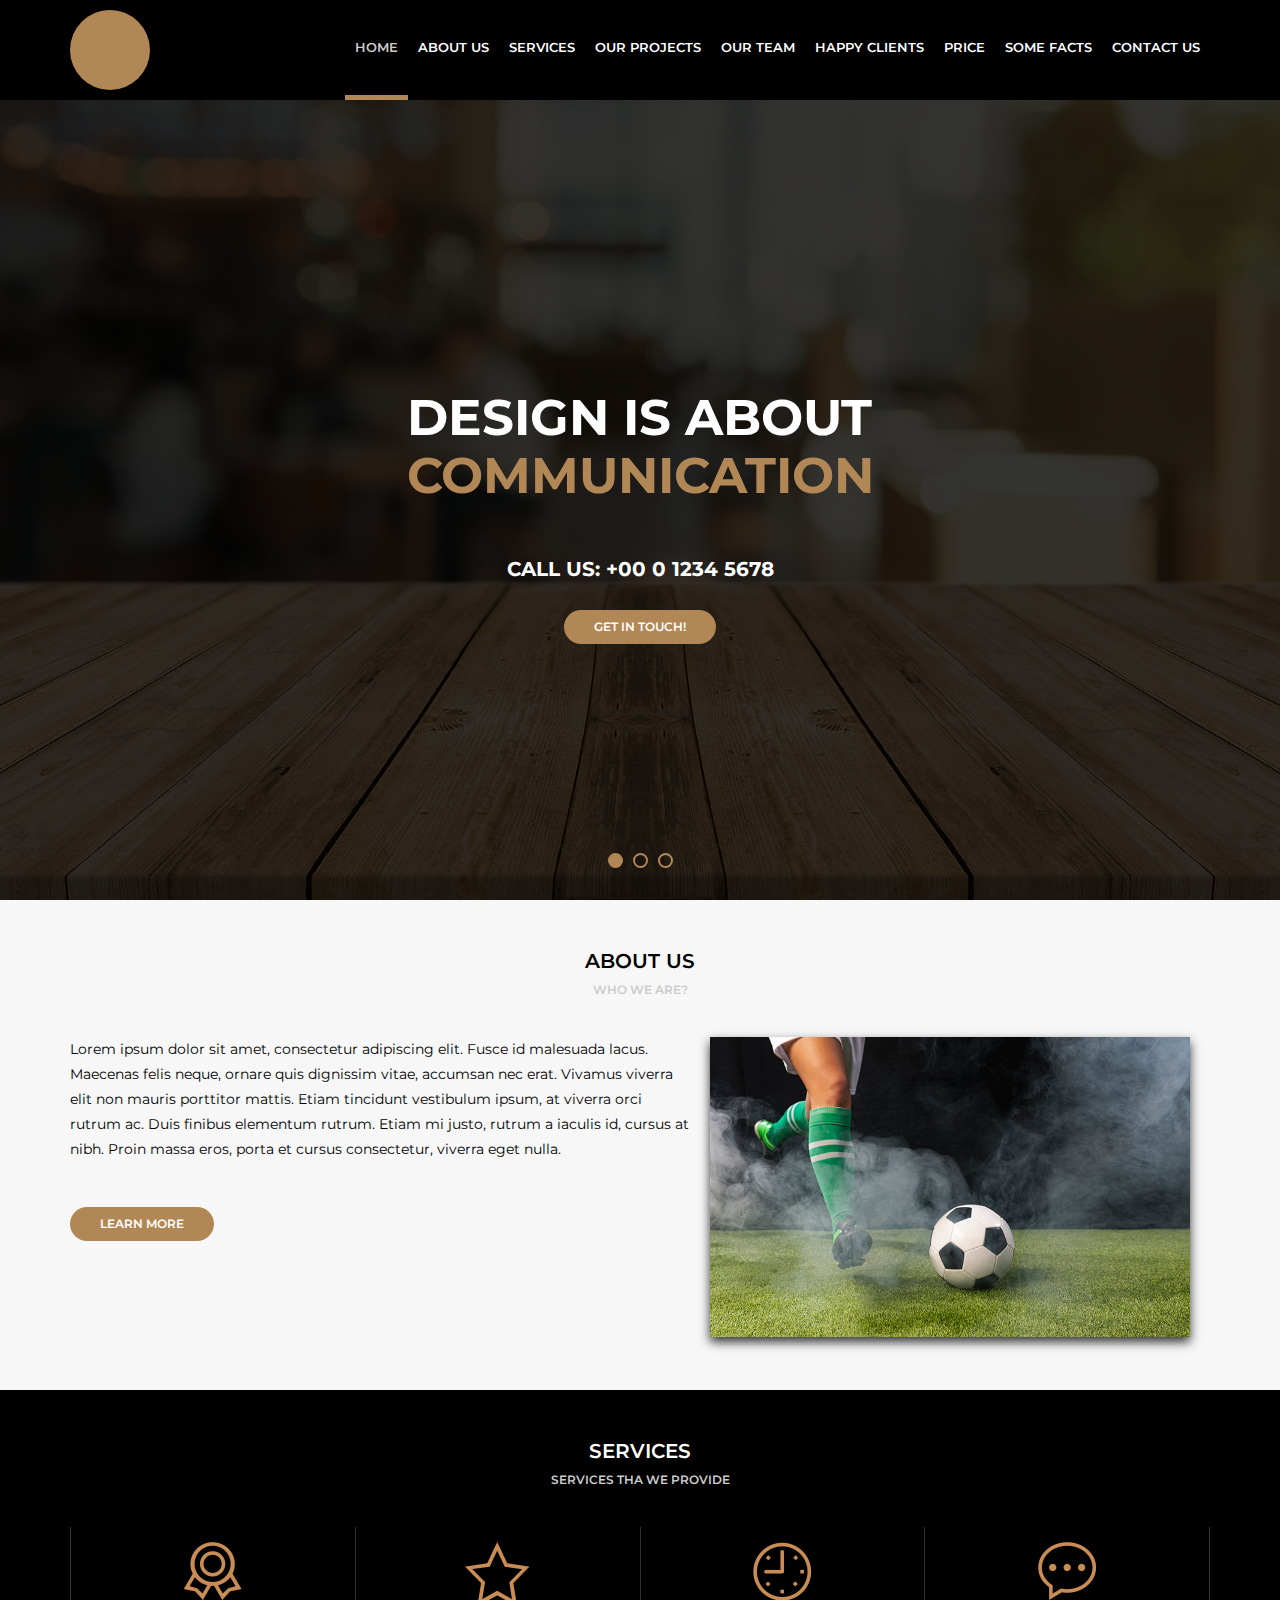
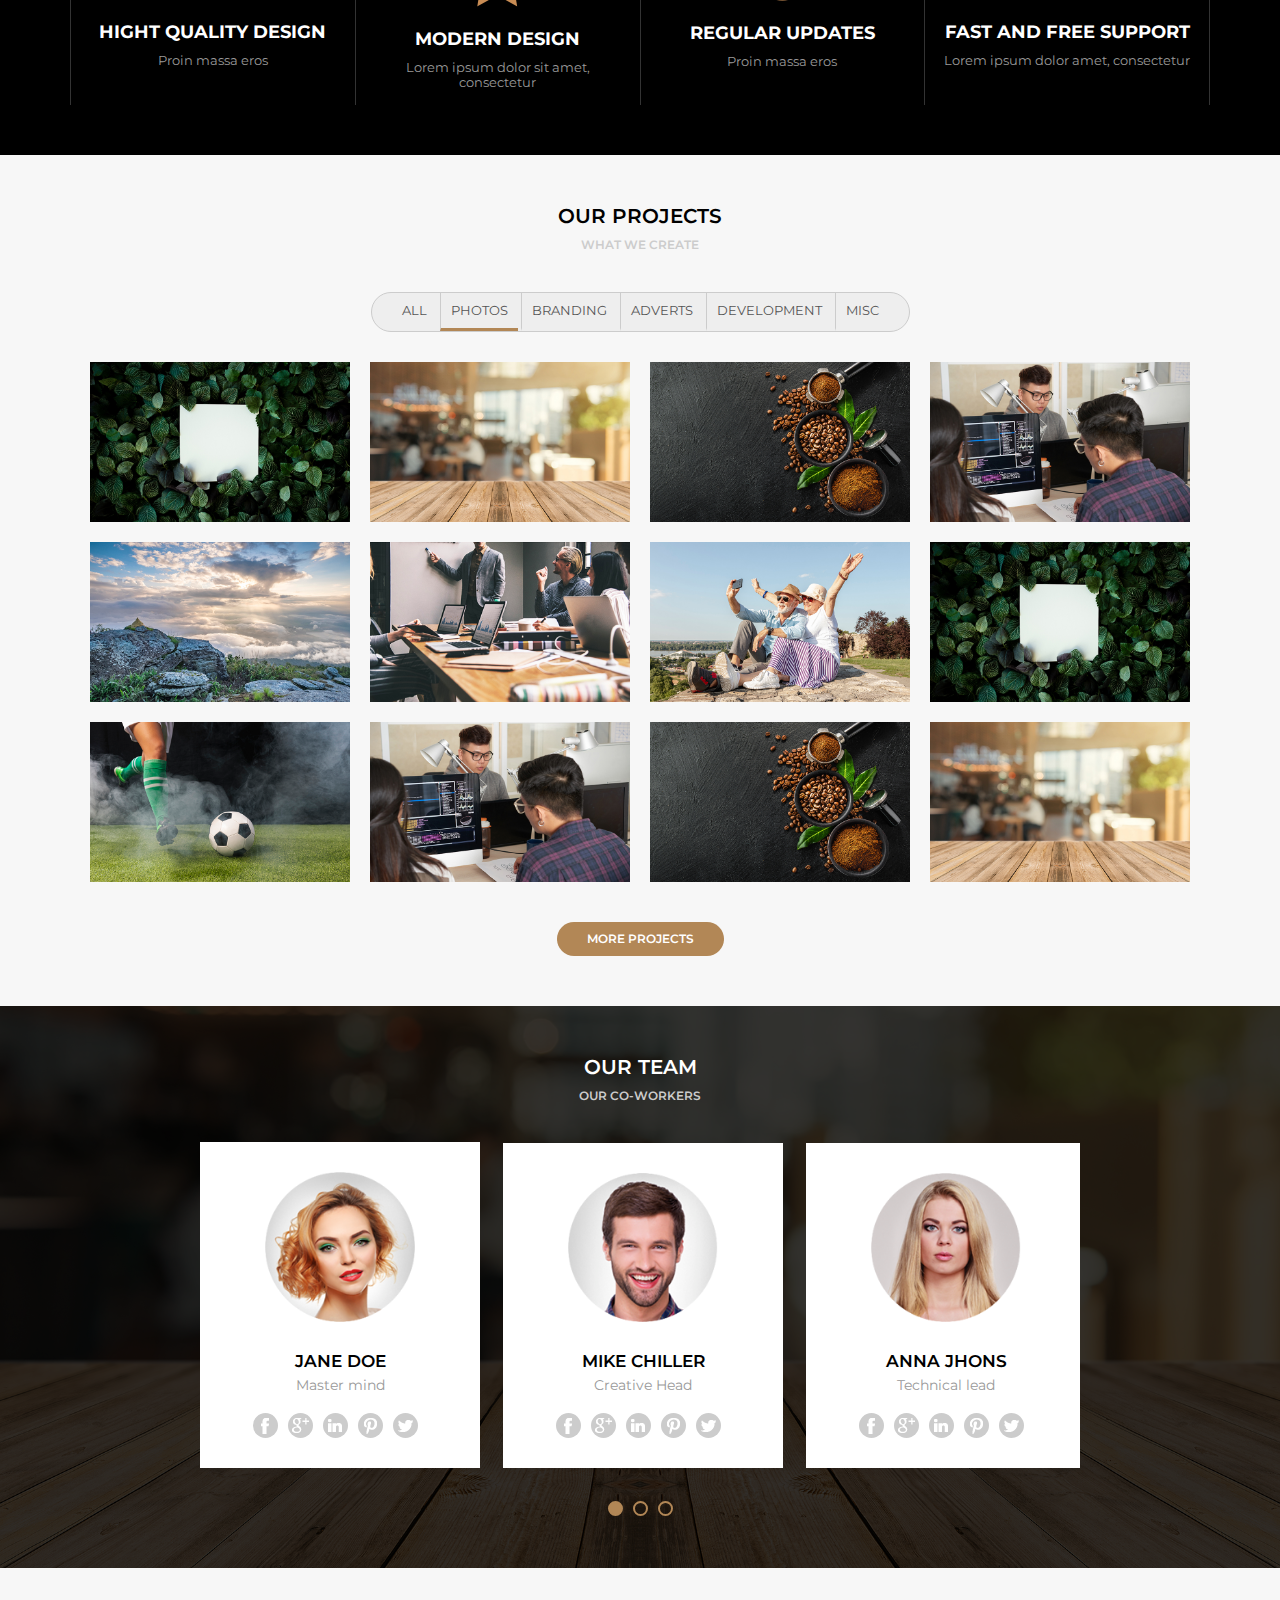
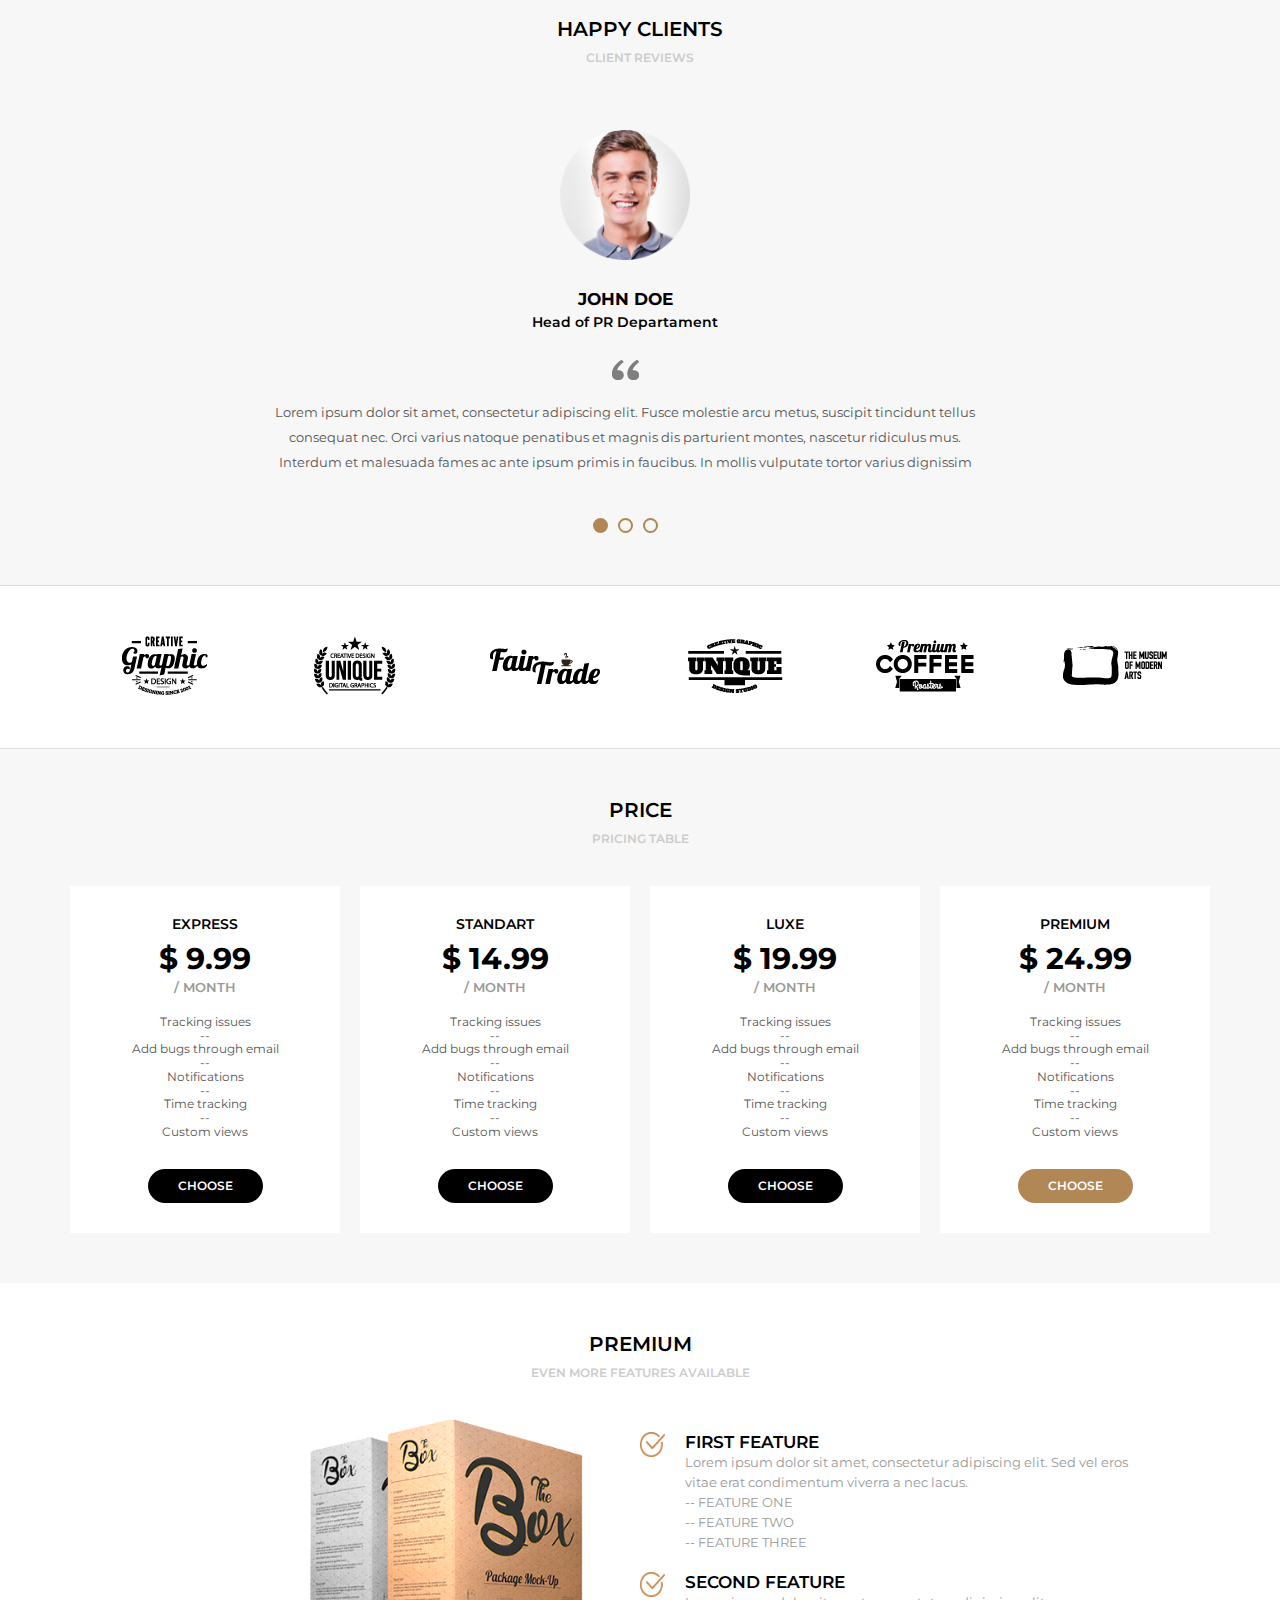
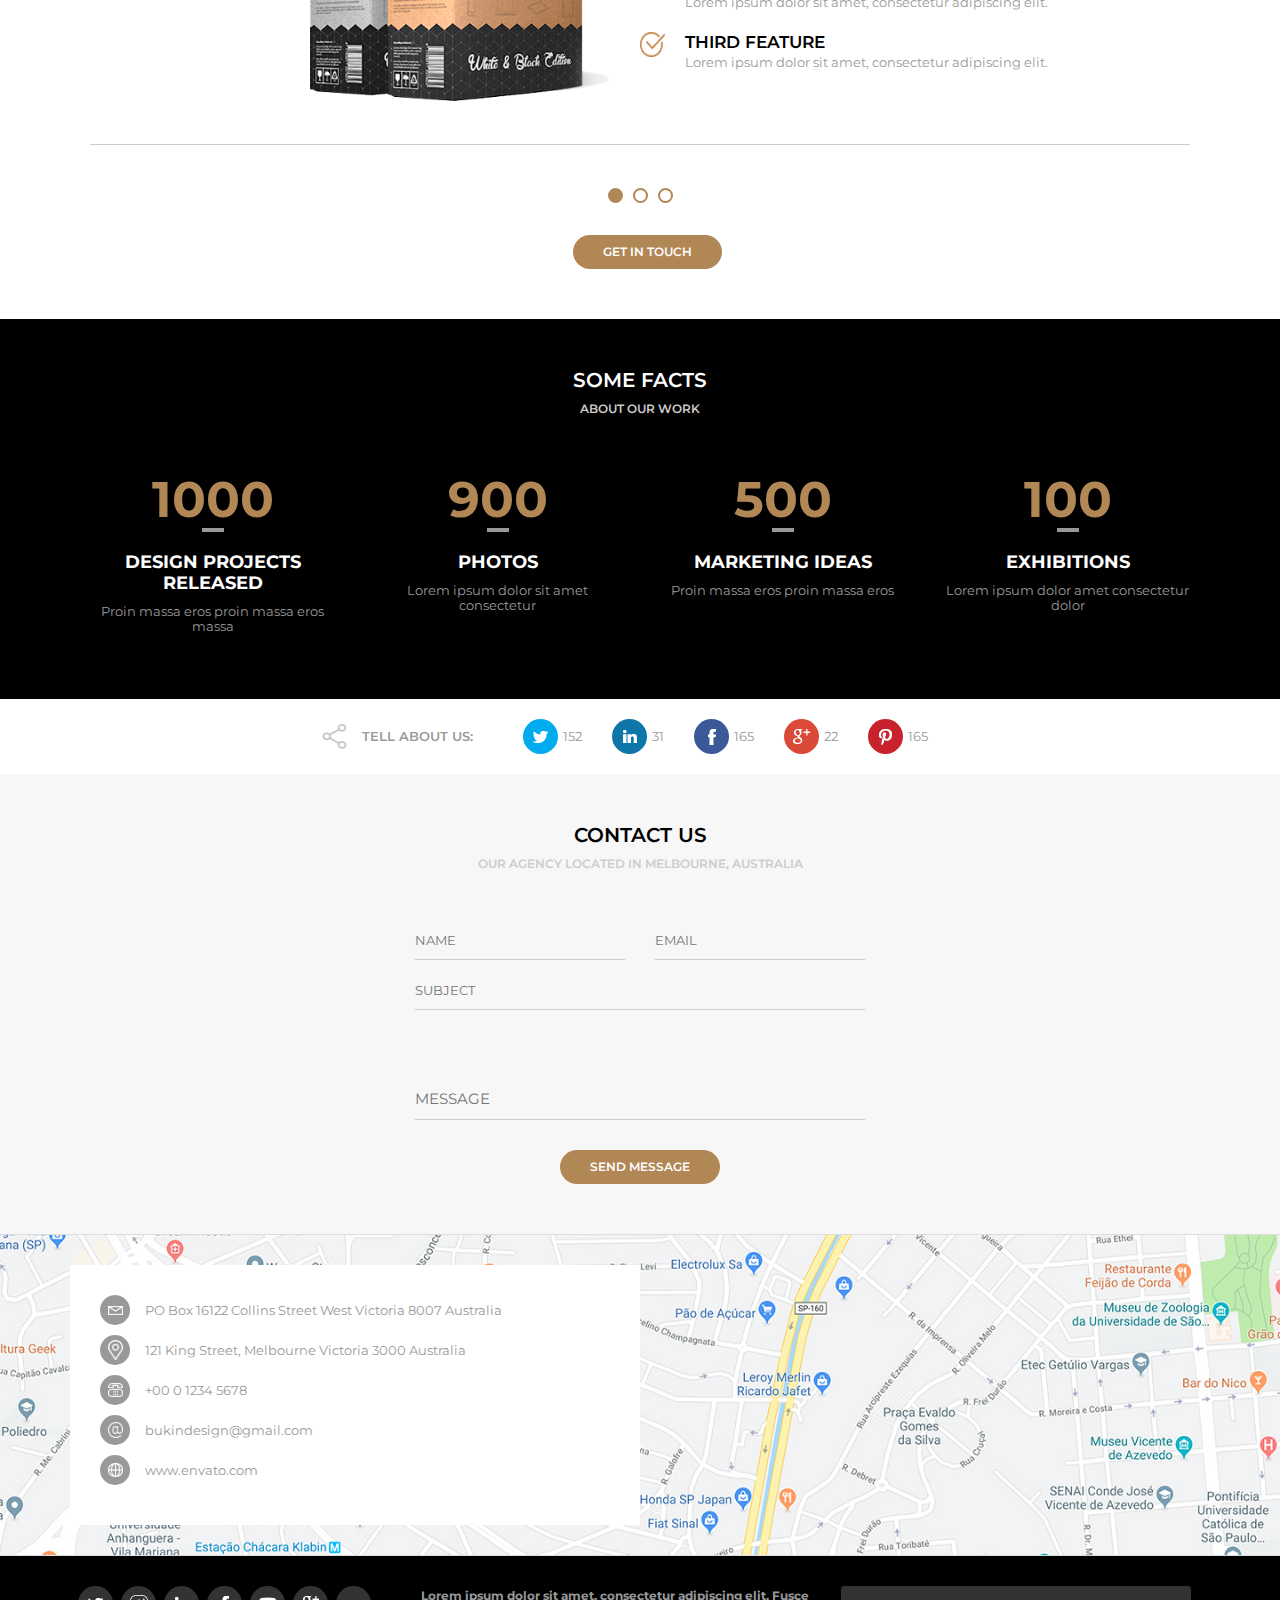
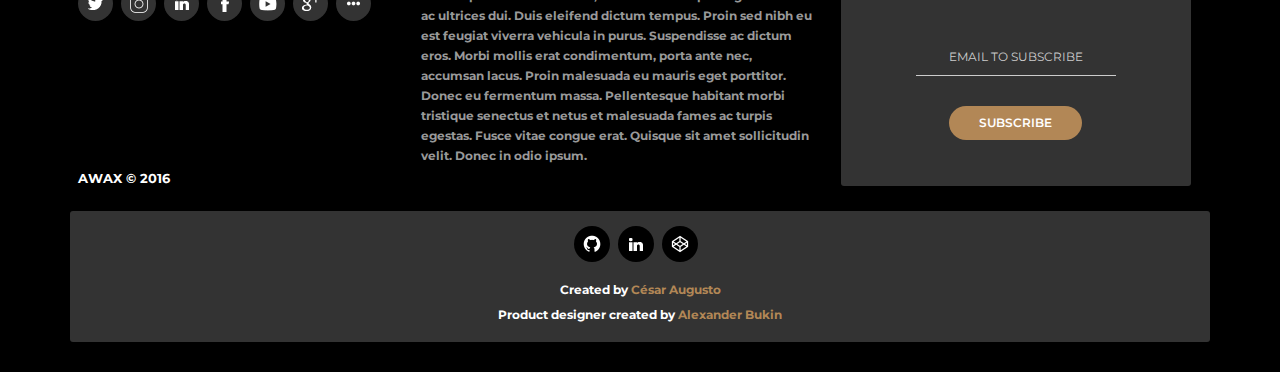
<file: index.html>
<!DOCTYPE html>
<html>
    <head>
        <meta charset="UTF-8" />
        <title>Awax</title>
        <meta name="viewport" content="width=device-width,minimum-scale=1,initial-scale=1" />
        <style> @import url('https://fonts.googleapis.com/css2?family=Montserrat:wght@300;400;600;700&display=swap'); </style>
        <link rel="stylesheet" type="text/css" href="assets/css/normalize.css"/>
        <link rel="stylesheet" type="text/css" href="assets/css/home-styles.css"/>
    </head>

    <body>

        <header>
            <div class="header" id="home">
                <div class="logo">
                    <div class="logoimg"></div>
                </div>
                <div class="menu">
                    <img class="menu_opener" src="assets/images/menu.png" alt="">
                    <nav>
                        <ul>
                            <li class="active"><a href="#home">Home</a></li>
                            <li><a href="#about_us">About us</a></li>
                            <li><a href="#services">Services</a></li>
                            <li><a href="#our_projects">Our Projects</a></li>
                            <li><a href="#our_team">Our Team</a></li>
                            <li><a href="#happy_clients">Happy Clients</a></li>
                            <li><a href="#price">Price</a></li>
                            <li><a href="#some_facts">Some Facts</a></li>
                            <li><a href="#contact_us">Contact Us</a></li>
                        </ul>
                    </nav>
                </div>
            </div>
        </header>

        <main>
            <section class="banner">
                <div class="sliders">
                    <div class="slide">
                        <div class="slidearea">
                            <h1>Design is about<br/><span>Communication</span></h1>
                            <h2>Call Us: +00 0 1234 5678</h2>
                            <a href="" class="button">Get in touch!</a>
                        </div>
                    </div>
                    <div class="slide">
                        ...
                    </div>
                    <div class="slide">
                        ...
                    </div>
                </div>
                <div class="sliders_pointers">
                    <div class="pointer active"></div>
                    <div class="pointer"></div>
                    <div class="pointer"></div>
                </div>
            </section>

            <section class="default light" id="about_us">
                <div class="section_title">About us</div>
                <div class="section_desc">Who we are?</div>
                <div class="section_body">
                    <div class="section_aboutus">
                        <div class="section_aboutus_left">
                            <p>Lorem ipsum dolor sit amet, consectetur adipiscing elit. Fusce id malesuada lacus. Maecenas felis neque, ornare quis dignissim vitae, accumsan nec erat. Vivamus viverra elit non mauris porttitor mattis. Etiam tincidunt vestibulum ipsum, at viverra orci rutrum ac. Duis finibus elementum rutrum. Etiam mi justo, rutrum a iaculis id, cursus at nibh. Proin massa eros, porta et cursus consectetur, viverra eget nulla.</p>
                            <br/>
                            <a href="" class="button">Learn More</a>
                        </div>
                        <div class="section_aboutus_right">
                            <img src="media/foto9.jpg" alt="">
                        </div>
                    </div>
                </div>
            </section>

            <section class="default dark" id="services">
                <div class="section_title">Services</div>
                <div class="section_desc">Services tha we provide</div>
                <div class="section_body">
                    <div class="section_services">
                        <div class="section_service">
                            <img src="assets/images/medalha.png" alt="">
                            <h4>Hight Quality Design</h4>
                            <p>Proin massa eros</p>
                        </div>
                        <div class="section_service">
                            <img src="assets/images/estrela.png" alt="">
                            <h4>Modern Design</h4>
                            <p>Lorem ipsum dolor sit amet, consectetur</p>
                        </div>
                        <div class="section_service">
                            <img src="assets/images/relogio.png" alt="">
                            <h4>Regular Updates</h4>
                            <p>Proin massa eros</p>
                        </div>
                        <div class="section_service">
                            <img src="assets/images/balao.png" alt="">
                            <h4>Fast and free support</h4>
                            <p>Lorem ipsum dolor amet, consectetur</p>
                        </div>
                    </div>
                </div>
            </section>

            <section class="default light" id="our_projects">
                <div class="section_title">Our Projects</div>
                <div class="section_desc">What we create</div>
                <div class="section_body">
                    <div class="section_projects">
                        <div class="section_projects_filters">
                            <ul>
                                <li>All</li>
                                <li class="active">Photos</li>
                                <li>Branding</li>
                                <li>Adverts</li>
                                <li>development</li>
                                <li>Misc</li>
                            </ul>
                        </div>
                        <div class="section_projects_photos">
                            <div class="section_projects_photo">
                                <div class="section_projects_photo_area">
                                    <div class="section_projects_photo_info">
                                        <h5>About</h5>
                                        <p>Nam mollis non orci eget</p>
                                    </div>
                                    <img src="media/foto1.jpg" alt="">
                                </div>
                            </div>
                            <div class="section_projects_photo">
                                <div class="section_projects_photo_area">
                                    <div class="section_projects_photo_info">
                                        <h5>About</h5>
                                        <p>Nam mollis non orci eget</p>
                                    </div>
                                    <img src="media/foto2.jpg" alt="">
                                </div>
                            </div>
                            <div class="section_projects_photo">
                                <div class="section_projects_photo_area">
                                    <div class="section_projects_photo_info">
                                        <h5>About</h5>
                                        <p>Nam mollis non orci eget</p>
                                    </div>
                                    <img src="media/foto3.jpg" alt="">
                                </div>
                            </div>
                            <div class="section_projects_photo">
                                <div class="section_projects_photo_area">
                                    <div class="section_projects_photo_info">
                                        <h5>About</h5>
                                        <p>Nam mollis non orci eget</p>
                                    </div>
                                    <img src="media/foto4.jpg" alt="">
                                </div>
                            </div>
                            <div class="section_projects_photo">
                                <div class="section_projects_photo_area">
                                    <div class="section_projects_photo_info">
                                        <h5>About</h5>
                                        <p>Nam mollis non orci eget</p>
                                    </div>
                                    <img src="media/foto5.jpg" alt="">
                                </div>
                            </div>
                            <div class="section_projects_photo">
                                <div class="section_projects_photo_area">
                                    <div class="section_projects_photo_info">
                                        <h5>About</h5>
                                        <p>Nam mollis non orci eget</p>
                                    </div>
                                    <img src="media/foto6.jpg" alt="">
                                </div>
                            </div>
                            <div class="section_projects_photo">
                                <div class="section_projects_photo_area">
                                    <div class="section_projects_photo_info">
                                        <h5>About</h5>
                                        <p>Nam mollis non orci eget</p>
                                    </div>
                                    <img src="media/foto7.jpg" alt="">
                                </div>
                            </div>
                            <div class="section_projects_photo">
                                <div class="section_projects_photo_area">
                                    <div class="section_projects_photo_info">
                                        <h5>About</h5>
                                        <p>Nam mollis non orci eget</p>
                                    </div>
                                    <img src="media/foto1.jpg" alt="">
                                </div>
                            </div>
                            <div class="section_projects_photo">
                                <div class="section_projects_photo_area">
                                    <div class="section_projects_photo_info">
                                        <h5>About</h5>
                                        <p>Nam mollis non orci eget</p>
                                    </div>
                                    <img src="media/foto9.jpg" alt="">
                                </div>
                            </div>
                            <div class="section_projects_photo">
                                <div class="section_projects_photo_area">
                                    <div class="section_projects_photo_info">
                                        <h5>About</h5>
                                        <p>Nam mollis non orci eget</p>
                                    </div>
                                    <img src="media/foto4.jpg" alt="">
                                </div>
                            </div>
                            <div class="section_projects_photo">
                                <div class="section_projects_photo_area">
                                    <div class="section_projects_photo_info">
                                        <h5>About</h5>
                                        <p>Nam mollis non orci eget</p>
                                    </div>
                                    <img src="media/foto3.jpg" alt="">
                                </div>
                            </div>
                            <div class="section_projects_photo">
                                <div class="section_projects_photo_area">
                                    <div class="section_projects_photo_info">
                                        <h5>About</h5>
                                        <p>Nam mollis non orci eget</p>
                                    </div>
                                    <img src="media/foto2.jpg" alt="">
                                </div>
                            </div>
                        </div>
                        <a href="" class="button">More Projects</a>
                    </div>
                </div>
            </section>

            <section class="default dark bgteam" id="our_team">
                <div class="section_team_area">
                    <div class="section_title">Our Team</div>
                    <div class="section_desc">Our Co-Workers</div>
                    <div class="section_body">
                        <div class="section_team">
                            <div class="sliders">
                                <div class="slide">                       
                                    <div class="slidearea">                                        
                                        <img class="section_team_avatar" src="media/mulher1.png " alt="">
                                        <div class="section_team_name">Jane Doe</div>
                                        <div class="section_team_role">Master mind</div>
                                        <div class="section_team_social">
                                            <a href=""><img src="assets/images/facebook.png" alt=""></a>
                                            <a href=""><img src="assets/images/googleplus.png" alt=""></a>
                                            <a href=""><img src="assets/images/linkedin.png" alt=""></a>
                                            <a href=""><img src="assets/images/pinterest.png" alt=""></a>
                                            <a href=""><img src="assets/images/twitter.png" alt=""></a>  
                                        </div>
                                    </div>
                                </div>
                                <div class="slide">
                                    <div class="slidearea">
                                        <img class="section_team_avatar" src="media/homem1.png " alt="">
                                        <div class="section_team_name">Mike Chiller</div>
                                        <div class="section_team_role">Creative Head</div>
                                        <div class="section_team_social">
                                            <a href=""><img src="assets/images/facebook.png" alt=""></a>
                                            <a href=""><img src="assets/images/googleplus.png" alt=""></a>
                                            <a href=""><img src="assets/images/linkedin.png" alt=""></a>
                                            <a href=""><img src="assets/images/pinterest.png" alt=""></a>
                                            <a href=""><img src="assets/images/twitter.png" alt=""></a>  
                                        </div>
                                    </div>
                                </div>
                                <div class="slide">
                                    <div class="slidearea">
                                        <img class="section_team_avatar" src="media/mulher2.png " alt="">
                                        <div class="section_team_name">Anna Jhons</div>
                                        <div class="section_team_role">Technical lead</div>
                                        <div class="section_team_social">
                                            <a href=""><img src="assets/images/facebook.png" alt=""></a>
                                            <a href=""><img src="assets/images/googleplus.png" alt=""></a>
                                            <a href=""><img src="assets/images/linkedin.png" alt=""></a>
                                            <a href=""><img src="assets/images/pinterest.png" alt=""></a>
                                            <a href=""><img src="assets/images/twitter.png" alt=""></a>  
                                        </div>
                                    </div>
                                </div>
                                <div class="slide">
                                    <div class="slidearea">
                                        <img class="section_team_avatar" src="media/mulher1.png " alt="">
                                        <div class="section_team_name">Jane Doe</div>
                                        <div class="section_team_role">Master mind</div>
                                        <div class="section_team_social">
                                            <a href=""><img src="assets/images/facebook.png" alt=""></a>
                                            <a href=""><img src="assets/images/googleplus.png" alt=""></a>
                                            <a href=""><img src="assets/images/linkedin.png" alt=""></a>
                                            <a href=""><img src="assets/images/pinterest.png" alt=""></a>
                                            <a href=""><img src="assets/images/twitter.png" alt=""></a>  
                                        </div>
                                    </div>
                                </div>
                            </div>
                        </div>
                        <div class="sliders_pointers">
                            <div class="pointer active"></div>
                            <div class="pointer"></div>
                            <div class="pointer"></div>
                        </div>
                    </div>
                </div>
            </section>

            <section class="default light clients_review" id="happy_clients">
                <div class="section_title">Happy clients</div>
                <div class="section_desc">Client reviews</div>
                <div class="section_body">
                    <div class="section_clients">
                        <div class="sliders">
                            <div class="slide">
                                <div class="slidearea">
                                    <img class="section_client_avatar" src="media/homem2.png" alt="">
                                    <div class="section_client_name">John Doe</div>
                                    <div class="section_client_role">Head of PR Departament</div>
                                    <img class="section_client_quote" src="assets/images/quote.png" alt="">
                                    <div class="section_client_review">Lorem ipsum dolor sit amet, consectetur adipiscing elit. Fusce molestie arcu metus, suscipit tincidunt tellus consequat nec. Orci varius natoque penatibus et magnis dis parturient montes, nascetur ridiculus mus. Interdum et malesuada fames ac ante ipsum primis in faucibus. In mollis vulputate tortor varius dignissim</div>
                                </div>
                            </div>
                            <div class="slide">
                                <div class="slidearea">
                                    <img class="section_client_avatar" src="media/homem2.png" alt="">
                                    <div class="section_client_name">John Doe</div>
                                    <div class="section_client_role">Head of PR Departament</div>
                                    <img class="section_client_quote" src="assets/images/quote.png" alt="">
                                    <div class="section_client_review">Lorem ipsum dolor sit amet, consectetur adipiscing elit. Fusce molestie arcu metus, suscipit tincidunt tellus consequat nec. Orci varius natoque penatibus et magnis dis parturient montes, nascetur ridiculus mus. Interdum et malesuada fames ac ante ipsum primis in faucibus. In mollis vulputate tortor varius dignissim</div>
                                </div>
                            </div>
                            <div class="slide">
                                <div class="slidearea">
                                    <img class="section_client_avatar" src="media/homem2.png" alt="">
                                    <div class="section_client_name">John Doe</div>
                                    <div class="section_client_role">Head of PR Departament</div>
                                    <img class="section_client_quote" src="assets/images/quote.png" alt="">
                                    <div class="section_client_review">Lorem ipsum dolor sit amet, consectetur adipiscing elit. Fusce molestie arcu metus, suscipit tincidunt tellus consequat nec. Orci varius natoque penatibus et magnis dis parturient montes, nascetur ridiculus mus. Interdum et malesuada fames ac ante ipsum primis in faucibus. In mollis vulputate tortor varius dignissim</div>
                                </div>
                            </div>
                        </div>
                        <div class="sliders_pointers">
                            <div class="pointer active"></div>
                            <div class="pointer"></div>
                            <div class="pointer"></div>
                        </div>
                    </div>
                </div>
            </section>

            <section class="default companys">
                <div class="section_body">
                    <div class="companys_area">
                        <div class="company_logo">
                            <img src="media/empresa1.png" alt="">
                        </div>
                        <div class="company_logo">
                            <img src="media/empresa2.png" alt="">
                        </div>
                        <div class="company_logo">
                            <img src="media/empresa3.png" alt="">
                        </div>
                        <div class="company_logo">
                            <img src="media/empresa4.png" alt="">
                        </div>
                        <div class="company_logo">
                            <img src="media/empresa5.png" alt="">
                        </div>
                        <div class="company_logo">
                            <img src="media/empresa6.png" alt="">
                        </div>
                    </div>
                </div>
            </section>

            <section class="default light" id="price">
                <div class="section_title">Price</div>
                <div class="section_desc">Pricing table</div>
                <div class="section_body">
                    <div class="prices_area">
                        <div class="price">
                            <div class="product_type">Express</div>
                            <div class="product_price">$ 9.99<br/></div>
                            <div class="product_period">/ Month</div>
                            <div class="product_descrip">Tracking issues<br/>--</div>
                            <div class="product_descrip">Add bugs through email<br/>--</div>
                            <div class="product_descrip">Notifications<br/>--</div>
                            <div class="product_descrip">Time tracking<br/>--</div>
                            <div class="product_descrip">Custom views</div>
                            <a href="" class="button dark">Choose</a>
                        </div>
                        <div class="price">
                            <div class="product_type">Standart</div>
                            <div class="product_price">$ 14.99<br/></div>
                            <div class="product_period">/ Month</div>
                            <div class="product_descrip">Tracking issues<br/>--</div>
                            <div class="product_descrip">Add bugs through email<br/>--</div>
                            <div class="product_descrip">Notifications<br/>--</div>
                            <div class="product_descrip">Time tracking<br/>--</div>
                            <div class="product_descrip">Custom views</div>
                            <a href="" class="button dark">Choose</a>
                        </div>
                        <div class="price">
                            <div class="product_type">Luxe</div>
                            <div class="product_price">$ 19.99<br/></div>
                            <div class="product_period">/ Month</div>
                            <div class="product_descrip">Tracking issues<br/>--</div>
                            <div class="product_descrip">Add bugs through email<br/>--</div>
                            <div class="product_descrip">Notifications<br/>--</div>
                            <div class="product_descrip">Time tracking<br/>--</div>
                            <div class="product_descrip">Custom views</div>
                            <a href="" class="button dark">Choose</a>
                        </div>
                        <div class="price">
                            <div class="product_type">Premium</div>
                            <div class="product_price">$ 24.99<br/></div>
                            <div class="product_period">/ Month</div>
                            <div class="product_descrip">Tracking issues<br/>--</div>
                            <div class="product_descrip">Add bugs through email<br/>--</div>
                            <div class="product_descrip">Notifications<br/>--</div>
                            <div class="product_descrip">Time tracking<br/>--</div>
                            <div class="product_descrip">Custom views</div>
                            <a href="" class="button">Choose</a>
                        </div>
                    </div>
                </div>
            </section>

            <section class="default features">
                <div class="section_title">Premium</div>
                <div class="section_desc">Even more features available</div>
                <div class="section_body">
                    <div class="products_features">
                        <div class="sliders">
                            <div class="slide">
                                <div class="slidearea">
                                    <div class="product_photo">
                                        <img src="media/livros.png" alt="">
                                    </div>
                                    <div class="right_area">
                                        <div class="product_feature">
                                            <img src="assets/images/check.png" alt="">
                                            <div>
                                                <h4>FIRST FEATURE</h4>
                                                Lorem ipsum dolor sit amet, consectetur adipiscing elit. Sed vel eros vitae erat condimentum viverra a nec lacus.<br/>
                                                -- FEATURE ONE<br/>
                                                -- FEATURE TWO<br/>
                                                -- FEATURE THREE
                                            </div>
                                        </div>
                                        <div class="product_feature">
                                            <img src="assets/images/check.png" alt="">
                                            <div>
                                                <h4>SECOND FEATURE</h4>
                                                Lorem ipsum dolor sit amet, consectetur adipiscing elit.
                                            </div>
                                        </div>
                                        <div class="product_feature">
                                            <img src="assets/images/check.png" alt="">
                                            <div>
                                                <h4>THIRD FEATURE</h4>
                                                Lorem ipsum dolor sit amet, consectetur adipiscing elit.
                                            </div>
                                        </div>
                                    </div>
                                </div>
                            </div>
                            <div class="slide">
                                <div class="slidearea">
                                    ...
                                </div>
                            </div>
                            <div class="slide">
                                <div class="slidearea">
                                    ...
                                </div>
                            </div>
                        </div>
                        <div class="sliders_pointers">
                            <div class="pointer active"></div>
                            <div class="pointer"></div>
                            <div class="pointer"></div>
                        </div>
                    </div>
                    <div class="products_feature_button">
                        <a href="" class="button">Get in touch</a>
                    </div>
                </div>
            </section>

            <section class="default dark" id="some_facts">
                <div class="section_title">Some facts</div>
                <div class="section_desc">About our work</div>
                <div class="section_body">
                    <div class="section_facts">
                        <div class="section_fact">
                            <h3>1000</h3>
                            <div class="scratch"></div>
                            <h4>Design projects released</h4>
                            <p>Proin massa eros proin massa eros massa</p>
                        </div>
                        <div class="section_fact">
                            <h3>900</h3>
                            <div class="scratch"></div>
                            <h4>Photos</h4>
                            <p>Lorem ipsum dolor sit amet consectetur</p>
                        </div>
                        <div class="section_fact">
                            <h3>500</h3>
                            <div class="scratch"></div>
                            <h4>Marketing ideas</h4>
                            <p>Proin massa eros proin massa eros</p>
                        </div>
                        <div class="section_fact">
                            <h3>100</h3>
                            <div class="scratch"></div>
                            <h4>Exhibitions</h4>
                            <p>Lorem ipsum dolor amet consectetur dolor</p>
                        </div>
                    </div>
                </div>
            </section>

            <section class="default social_share">
                <div class="section_body">
                    <div class="social_media_body">
                        <div class="left_side">
                            <img src="assets/images/share.png" alt="">
                            <h4>Tell about us:</h4>
                        </div>
                        <div class="right_side">
                            <div class="social_media_share">
                                <div class="social_media_logo twitter_logo">
                                    <a href="https://www.twitter.com" target="_blank"><img src="assets/images/twitter.png" alt=""></a>
                                </div>
                                <div class="numbers">152</div>
                            </div>
                            <div class="social_media_share">
                                <div class="social_media_logo linkedin_logo">
                                    <a href="https://www.linkedin.com/" target="_blank"><img src="assets/images/linkedin.png" alt=""></a>
                                </div>
                                <div class="numbers">31</div>
                            </div>
                            <div class="social_media_share">
                                <div class="social_media_logo facebook_logo">
                                    <a href="https://www.facebook.com" target="_blank"><img src="assets/images/facebook.png" alt=""></a>
                                </div>
                                <div class="numbers">165</div>
                            </div>
                            <div class="social_media_share">
                                <div class="social_media_logo googleplus_logo">
                                    <a href="https://www.google.com" target="_blank"><img src="assets/images/googleplus.png" alt=""></a>
                                </div>
                                <div class="numbers">22</div>
                            </div>
                            <div class="social_media_share">
                                <div class="social_media_logo pinterest_logo">
                                    <a href="https://br.pinterest.com/" target="_blank"><img src="assets/images/pinterest.png" alt=""></a>
                                </div>
                                <div class="numbers">165</div>
                            </div>
                        </div>
                    </div>
                </div>
            </section>

            <section class="default light" id="contact_us">
                <div class="section_title">Contact us</div>
                <div class="section_desc">Our agency located in Melbourne, Australia</div>
                <div class="section_body">
                    <div class="section_contact_us">
                        <form method="POST">
                            <div class="name_email_input">
                                <input type="text" name="name" placeholder="NAME" required />
                                <input type="email" name="email" placeholder="EMAIL" required />
                            </div>
                            <input type="text" name="subject" placeholder="SUBJECT" />
                            <textarea name="message" placeholder="MESSAGE" required></textarea>
                            <input type="submit" value="Send message" class="button" />
                        </form>
                    </div>
                </div>
            </section>

            <section class="section_map">
                <div class="map_area">
                    <div class="map_info">
                        <div class="map_info_item">
                            <div class="map_info_item_img">
                                <img src="assets/images/carta.png" alt="">
                            </div>
                            PO Box 16122 Collins Street West Victoria 8007 Australia
                        </div>
                        <div class="map_info_item">
                            <div class="map_info_item_img">
                                <img src="assets/images/localizacao.png" alt="">
                            </div>
                            121 King Street, Melbourne Victoria 3000 Australia
                        </div> 
                        <div class="map_info_item">
                            <div class="map_info_item_img">
                                <img src="assets/images/telefone.png" alt="">
                            </div>
                            +00 0 1234 5678
                        </div> 
                        <div class="map_info_item">
                            <div class="map_info_item_img">
                                <img src="assets/images/arroba.png" alt="">
                            </div>
                            bukindesign@gmail.com
                        </div>
                        <div class="map_info_item">
                            <div class="map_info_item_img">
                                <img src="assets/images/web.png" alt="">
                            </div>
                            www.envato.com
                        </div>   
                    </div>
                </div>
            </section>

        </main>

        <footer>
            <div class="footer_contents">
                <div class="footer_content">
                    <div class="footer_social_media">
                        <div>
                            <a href="https://www.twitter.com" target="_blank"><img src="assets/images/twitter.png" alt=""></a>
                        </div>
                        <div>
                            <a href="https://www.instagram.com" target="_blank"><img src="assets/images/instagram.png" alt=""></a>
                        </div>
                        <div>
                            <a href="https://www.linkedin.com/" target="_blank"><img src="assets/images/linkedin.png" alt=""></a>
                        </div>
                        <div>
                            <a href="https://www.facebook.com" target="_blank"><img src="assets/images/facebook.png" alt=""></a>
                        </div>
                        <div>
                            <a href="https://www.youtube.com" target="_blank"><img src="assets/images/YouTube.png" alt=""></a>
                        </div>
                        <div>
                            <a href="https://www.google.com" target="_blank"><img src="assets/images/googleplus.png" alt=""></a>
                        </div>
                        <div>
                            <a href="https://www.sfdsdfgdsg.com" target="_blank"><img src="assets/images/dots.png" alt=""></a>
                        </div>
                    </div>
                    <h4>AWAX © 2016</h4>
                </div>
                <div class="footer_descrip_and_subscrive">
                    <div class="footer_content">
                        <div class="footer_descrip">
                            <h5>Lorem ipsum dolor sit amet, consectetur adipiscing elit. Fusce ac ultrices dui. Duis eleifend dictum tempus. Proin sed nibh eu est feugiat viverra vehicula in purus. Suspendisse ac dictum eros. Morbi mollis erat condimentum, porta ante nec, accumsan lacus. Proin malesuada eu mauris eget porttitor. Donec eu fermentum massa. Pellentesque habitant morbi tristique senectus et netus et malesuada fames ac turpis egestas. Fusce vitae congue erat. Quisque sit amet sollicitudin velit. Donec in odio ipsum.</h5>
                        </div>
                    </div>
                    <div class="footer_content">
                        <div class="footer_subscribe">
                            <form method="POST">
                                <input type="email" name="email" placeholder="EMAIL TO SUBSCRIBE" required />
                                <input type="submit" value="Subscribe" class="button" />
                            </form>
                        </div>
                    </div>
                </div>
            </div>
            <div class="footer_creator">
                <div class="footer_creator_social_media">
                    <div>
                        <a href="https://github.com/Cesaz" target="_blank"><img src="assets/images/github.png" alt=""></a>
                    </div>
                    <div>
                        <a href="https://www.linkedin.com/in/cesaz/" target="_blank"><img src="assets/images/linkedin.png" alt=""></a>
                    </div>
                    <div>
                        <a href="https://codepen.io/_cesaz" target="_blank"><img src="assets/images/codepen.png" alt=""></a>
                    </div>
                </div>
                <div class="footer_creator_descrip">
                    <h5>Created by <a href="https://www.instagram.com/_cesaz/" target="_blank">César Augusto</a></h5>
                    <h5>Product designer created by <a href="https://www.behance.net/gallery/58301549/Free-Landing-Page" target="_blank">Alexander Bukin</a></h5>
                </div>
            </div>
        </footer>

    </body>
</html>
</file>
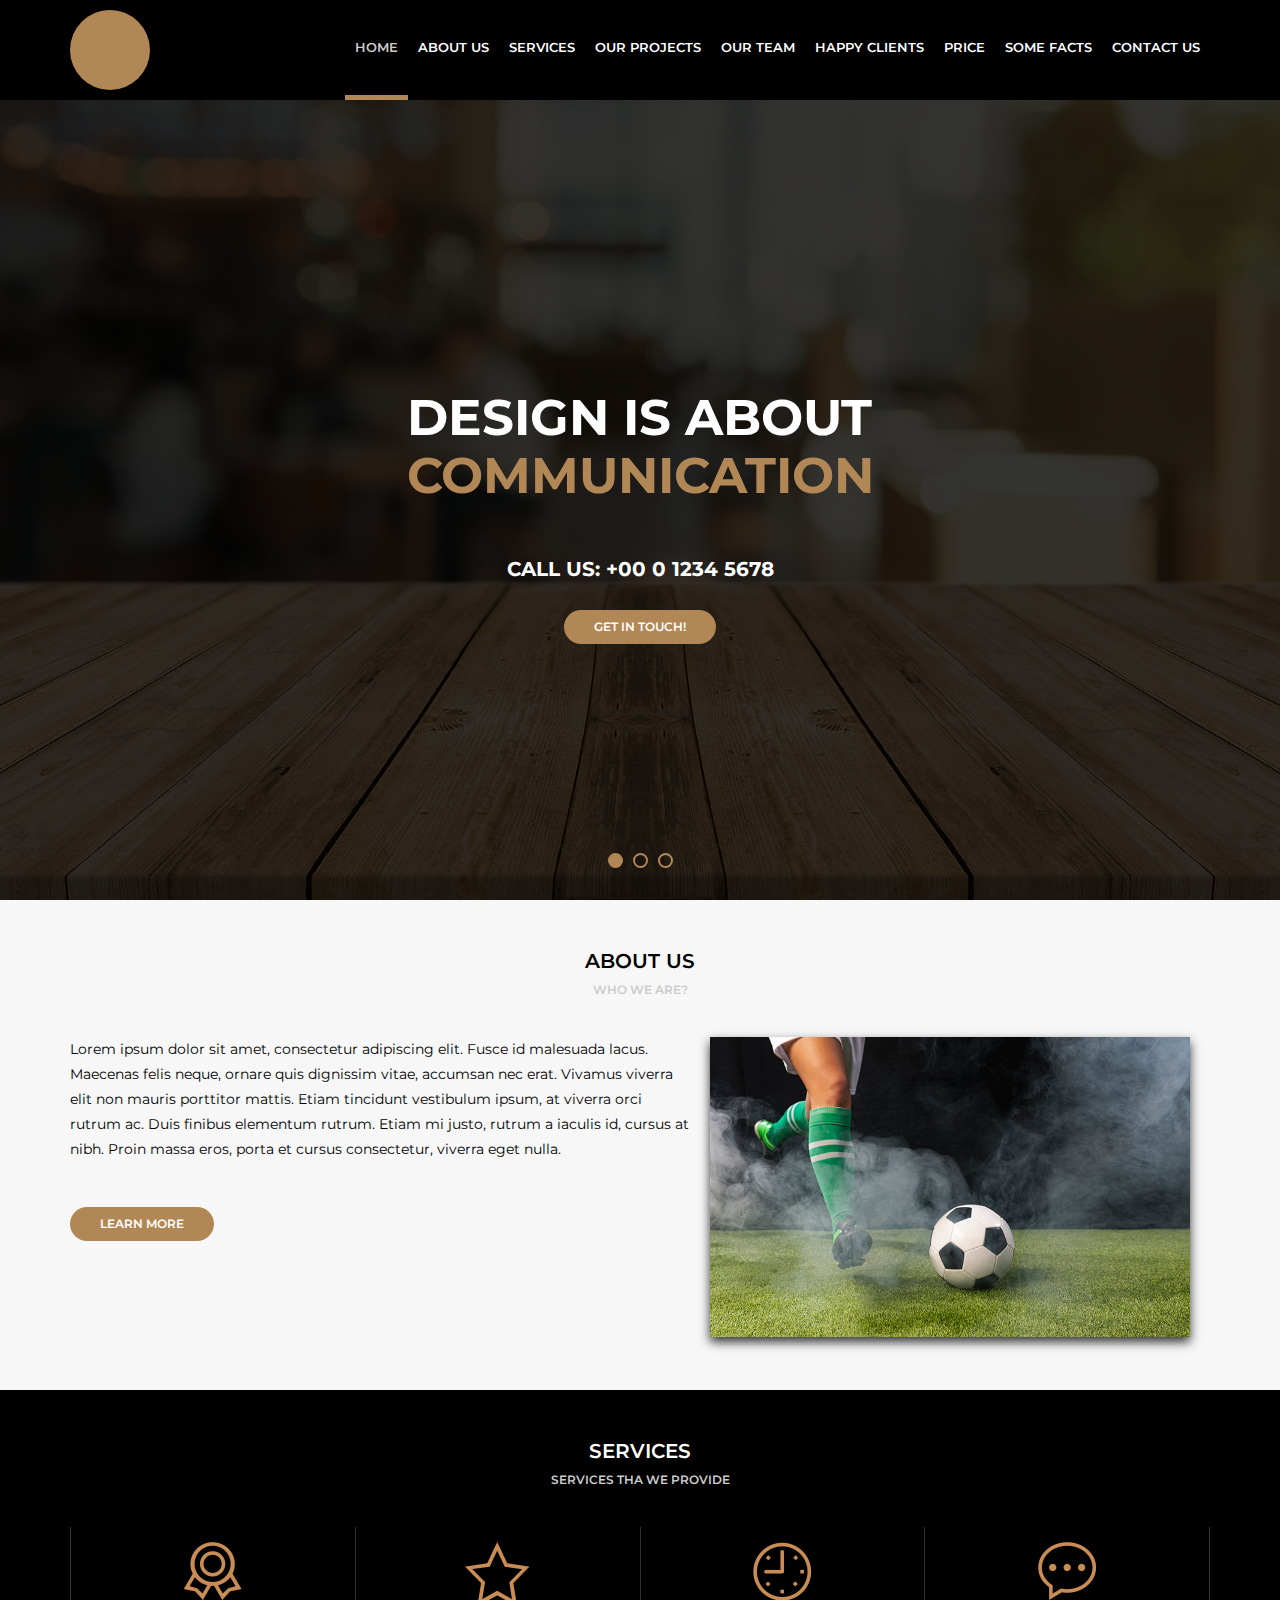
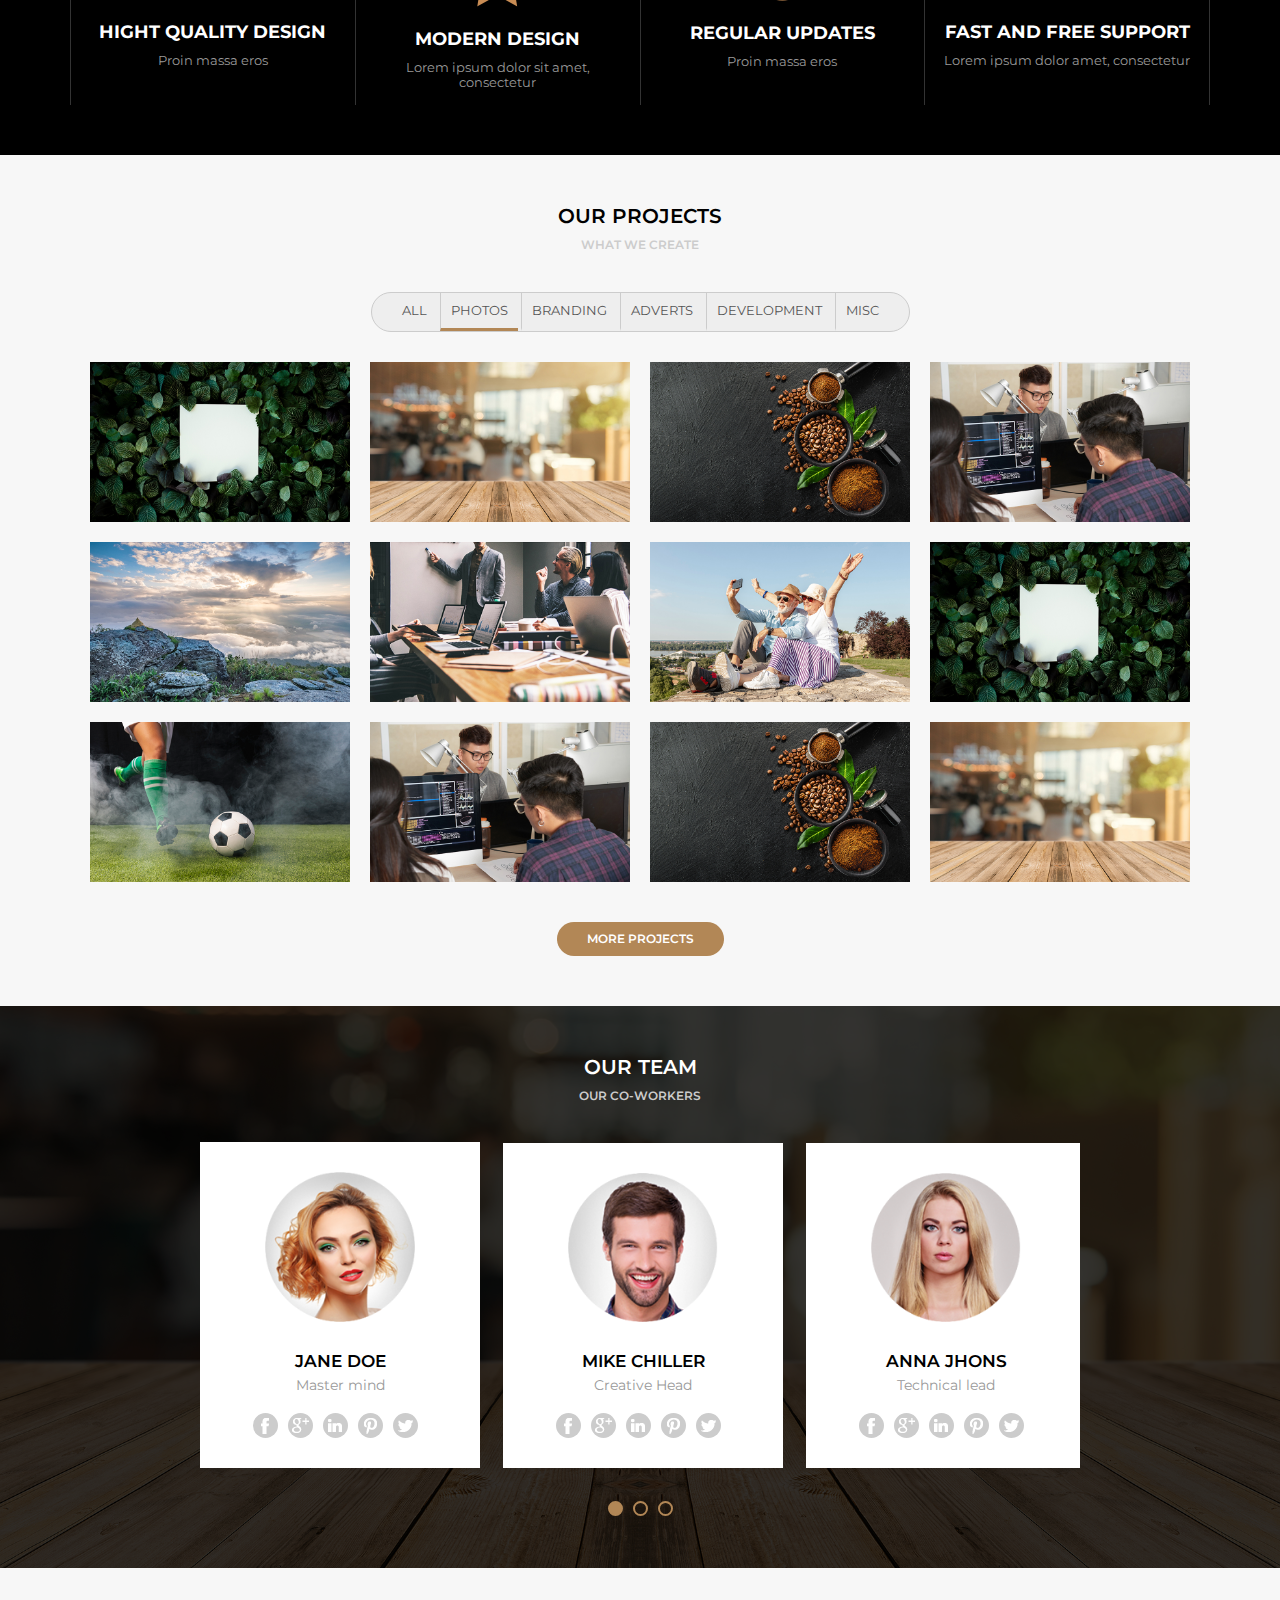
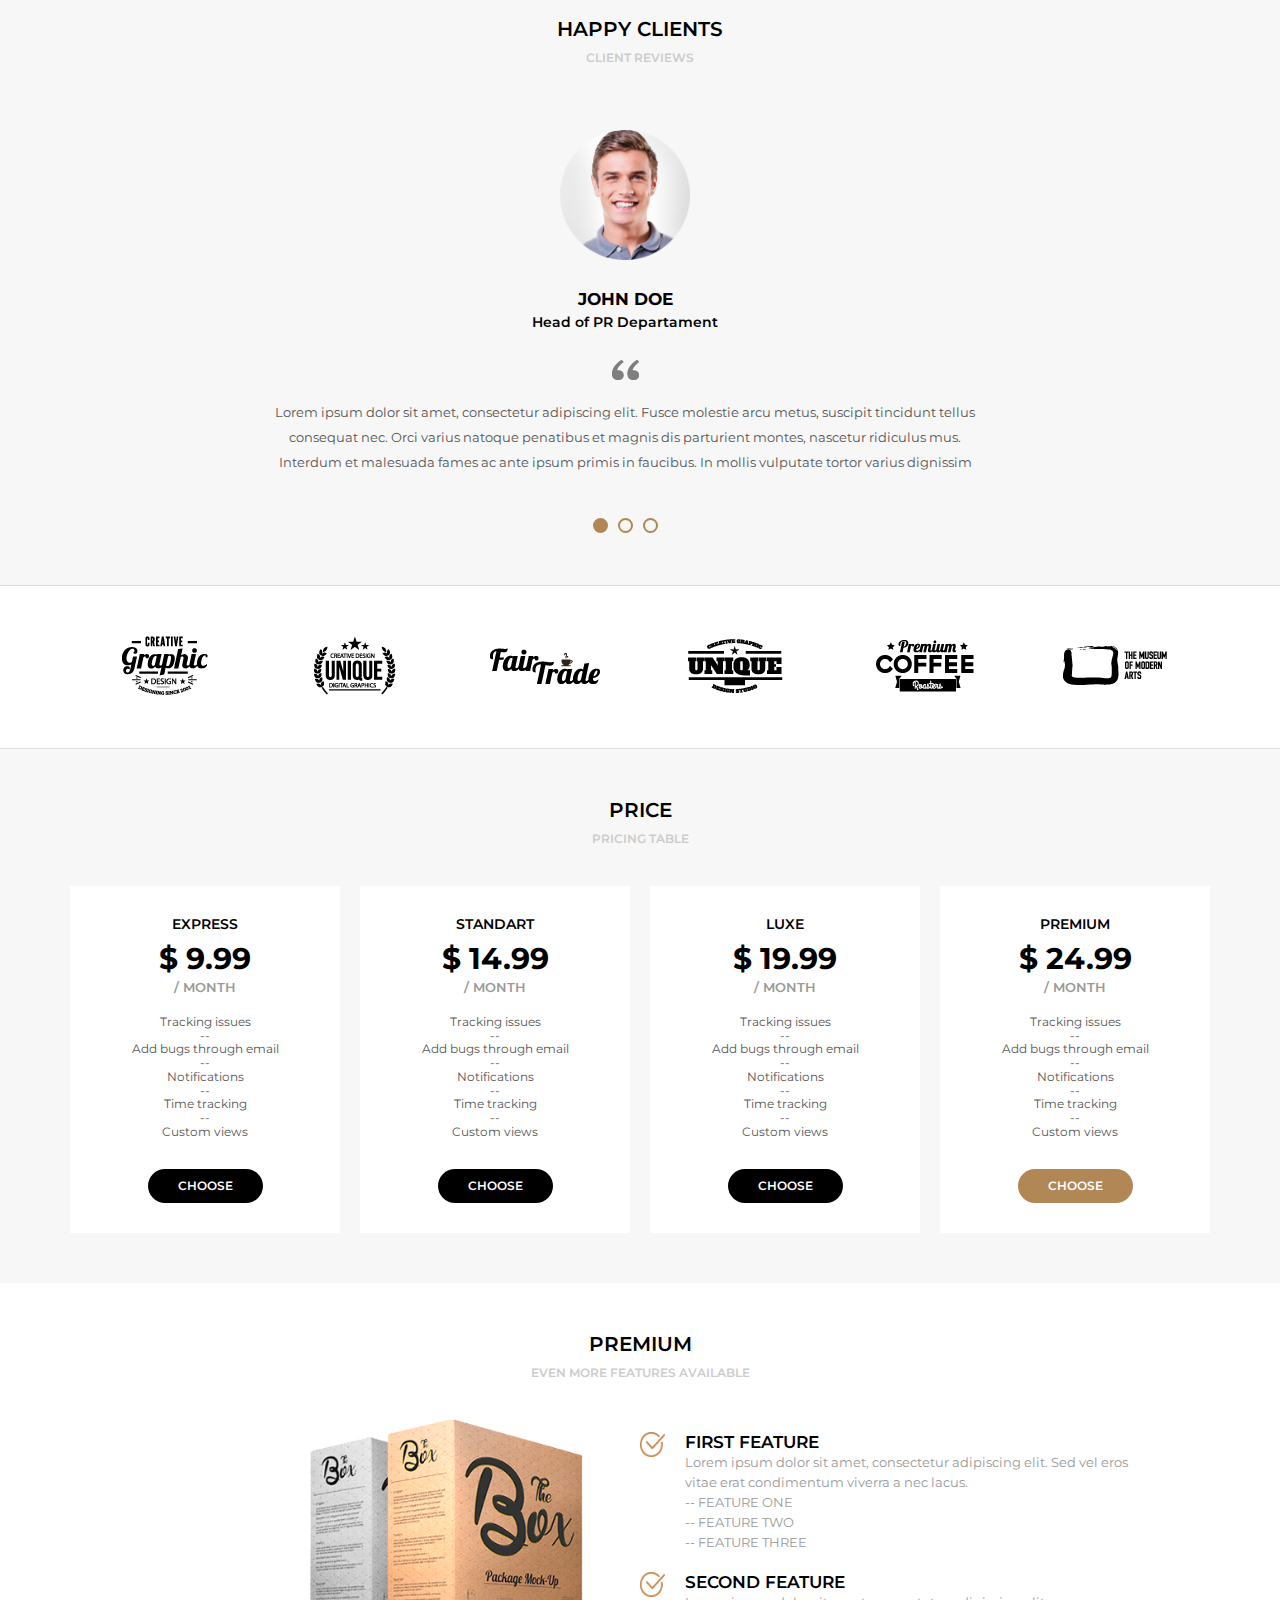
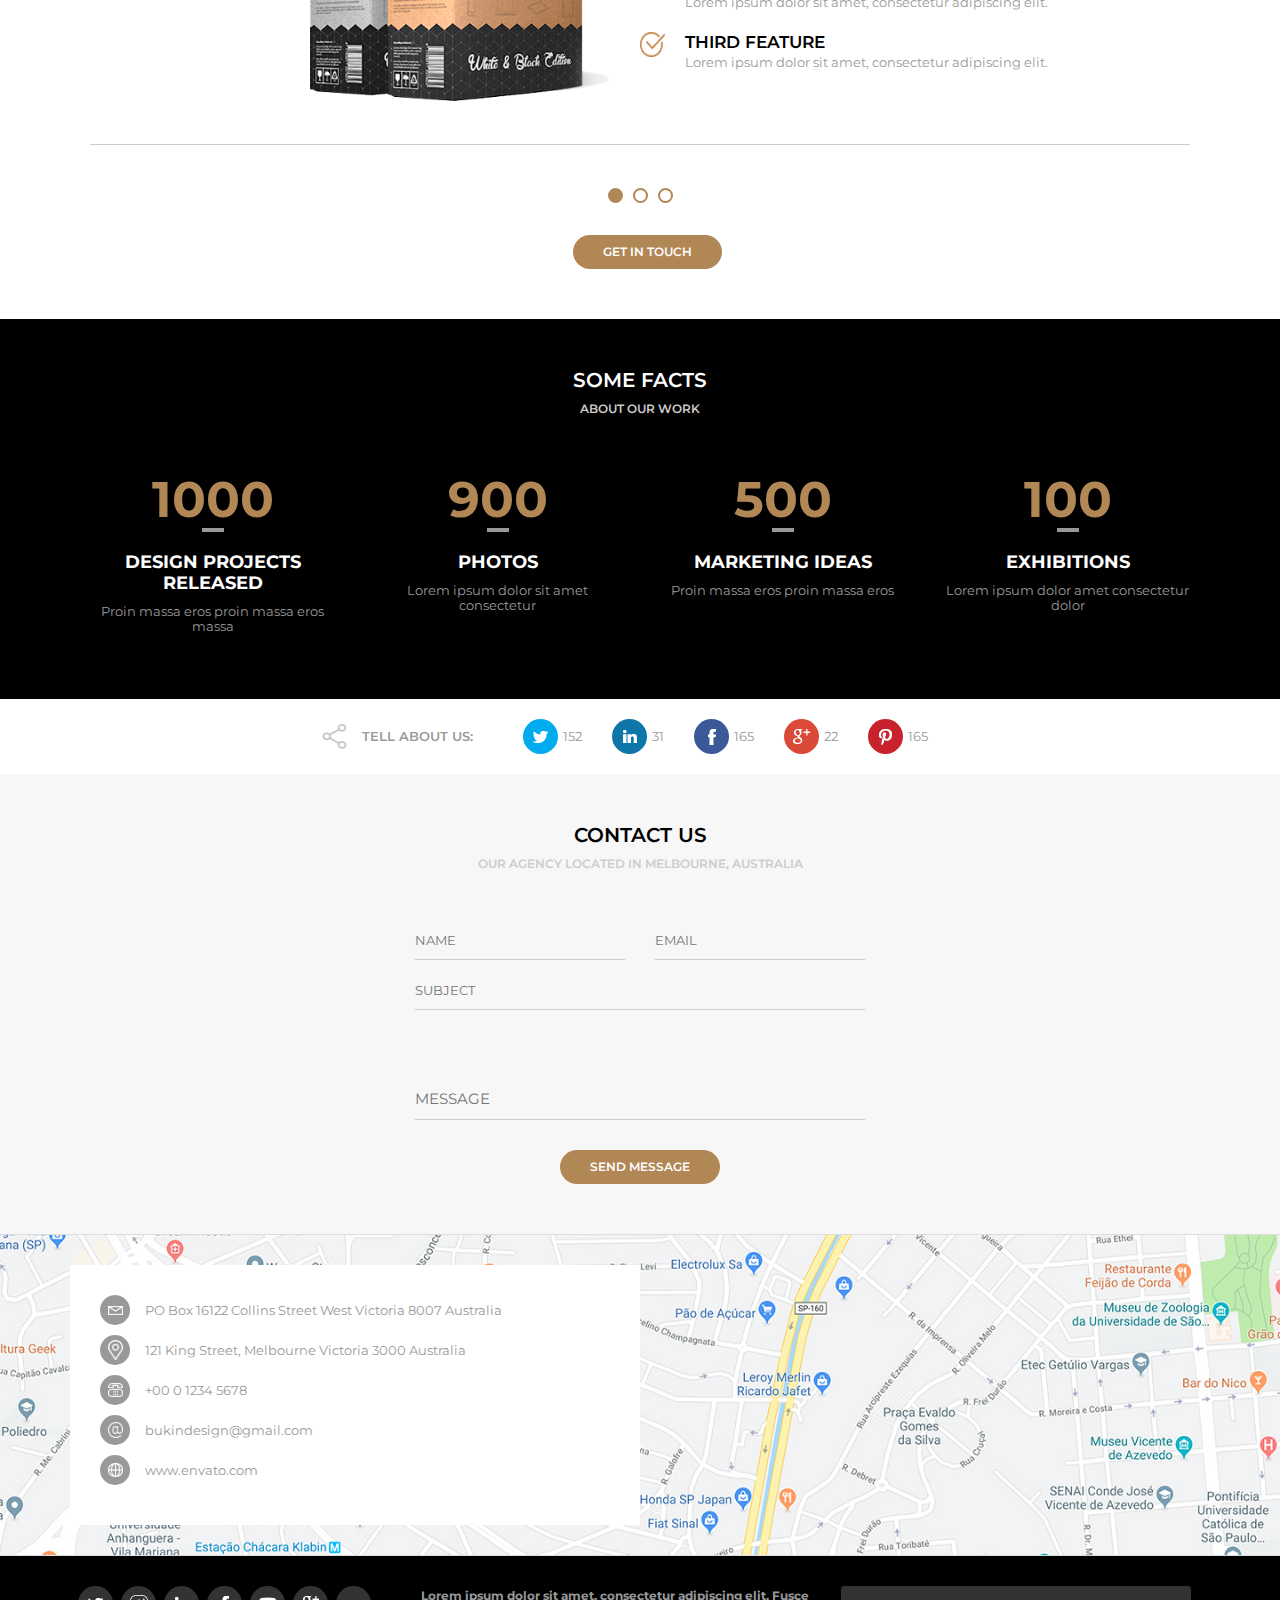
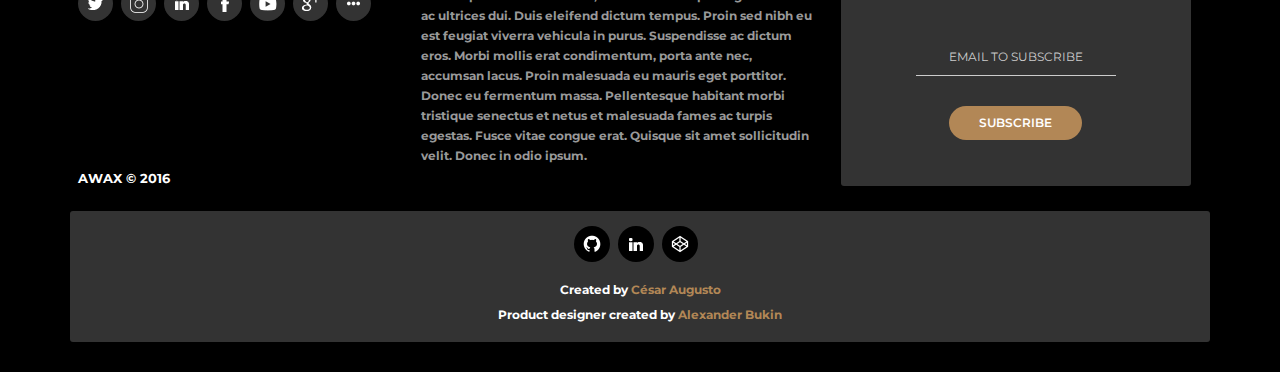
<file: home.html>
<!DOCTYPE html>
<html>
    <head>
        <meta charset="UTF-8" />
        <title>Awax</title>
        <meta name="viewport" content="width=device-width,minimum-scale=1,initial-scale=1" />
        <style> @import url('https://fonts.googleapis.com/css2?family=Montserrat:wght@300;400;600;700&display=swap'); </style>
        <link rel="stylesheet" type="text/css" href="assets/css/normalize.css"/>
        <link rel="stylesheet" type="text/css" href="assets/css/home-styles.css"/>
    </head>

    <body>

        <header>
            <div class="header" id="home">
                <div class="logo">
                    <div class="logoimg"></div>
                </div>
                <div class="menu">
                    <img class="menu_opener" src="assets/images/menu.png" alt="">
                    <nav>
                        <ul>
                            <li class="active"><a href="#home">Home</a></li>
                            <li><a href="#about_us">About us</a></li>
                            <li><a href="#services">Services</a></li>
                            <li><a href="#our_projects">Our Projects</a></li>
                            <li><a href="#our_team">Our Team</a></li>
                            <li><a href="#happy_clients">Happy Clients</a></li>
                            <li><a href="#price">Price</a></li>
                            <li><a href="#some_facts">Some Facts</a></li>
                            <li><a href="#contact_us">Contact Us</a></li>
                        </ul>
                    </nav>
                </div>
            </div>
        </header>

        <main>
            <section class="banner">
                <div class="sliders">
                    <div class="slide">
                        <div class="slidearea">
                            <h1>Design is about<br/><span>Communication</span></h1>
                            <h2>Call Us: +00 0 1234 5678</h2>
                            <a href="" class="button">Get in touch!</a>
                        </div>
                    </div>
                    <div class="slide">
                        ...
                    </div>
                    <div class="slide">
                        ...
                    </div>
                </div>
                <div class="sliders_pointers">
                    <div class="pointer active"></div>
                    <div class="pointer"></div>
                    <div class="pointer"></div>
                </div>
            </section>

            <section class="default light" id="about_us">
                <div class="section_title">About us</div>
                <div class="section_desc">Who we are?</div>
                <div class="section_body">
                    <div class="section_aboutus">
                        <div class="section_aboutus_left">
                            <p>Lorem ipsum dolor sit amet, consectetur adipiscing elit. Fusce id malesuada lacus. Maecenas felis neque, ornare quis dignissim vitae, accumsan nec erat. Vivamus viverra elit non mauris porttitor mattis. Etiam tincidunt vestibulum ipsum, at viverra orci rutrum ac. Duis finibus elementum rutrum. Etiam mi justo, rutrum a iaculis id, cursus at nibh. Proin massa eros, porta et cursus consectetur, viverra eget nulla.</p>
                            <br/>
                            <a href="" class="button">Learn More</a>
                        </div>
                        <div class="section_aboutus_right">
                            <img src="media/foto9.jpg" alt="">
                        </div>
                    </div>
                </div>
            </section>

            <section class="default dark" id="services">
                <div class="section_title">Services</div>
                <div class="section_desc">Services tha we provide</div>
                <div class="section_body">
                    <div class="section_services">
                        <div class="section_service">
                            <img src="assets/images/medalha.png" alt="">
                            <h4>Hight Quality Design</h4>
                            <p>Proin massa eros</p>
                        </div>
                        <div class="section_service">
                            <img src="assets/images/estrela.png" alt="">
                            <h4>Modern Design</h4>
                            <p>Lorem ipsum dolor sit amet, consectetur</p>
                        </div>
                        <div class="section_service">
                            <img src="assets/images/relogio.png" alt="">
                            <h4>Regular Updates</h4>
                            <p>Proin massa eros</p>
                        </div>
                        <div class="section_service">
                            <img src="assets/images/balao.png" alt="">
                            <h4>Fast and free support</h4>
                            <p>Lorem ipsum dolor amet, consectetur</p>
                        </div>
                    </div>
                </div>
            </section>

            <section class="default light" id="our_projects">
                <div class="section_title">Our Projects</div>
                <div class="section_desc">What we create</div>
                <div class="section_body">
                    <div class="section_projects">
                        <div class="section_projects_filters">
                            <ul>
                                <li>All</li>
                                <li class="active">Photos</li>
                                <li>Branding</li>
                                <li>Adverts</li>
                                <li>development</li>
                                <li>Misc</li>
                            </ul>
                        </div>
                        <div class="section_projects_photos">
                            <div class="section_projects_photo">
                                <div class="section_projects_photo_area">
                                    <div class="section_projects_photo_info">
                                        <h5>About</h5>
                                        <p>Nam mollis non orci eget</p>
                                    </div>
                                    <img src="media/foto1.jpg" alt="">
                                </div>
                            </div>
                            <div class="section_projects_photo">
                                <div class="section_projects_photo_area">
                                    <div class="section_projects_photo_info">
                                        <h5>About</h5>
                                        <p>Nam mollis non orci eget</p>
                                    </div>
                                    <img src="media/foto2.jpg" alt="">
                                </div>
                            </div>
                            <div class="section_projects_photo">
                                <div class="section_projects_photo_area">
                                    <div class="section_projects_photo_info">
                                        <h5>About</h5>
                                        <p>Nam mollis non orci eget</p>
                                    </div>
                                    <img src="media/foto3.jpg" alt="">
                                </div>
                            </div>
                            <div class="section_projects_photo">
                                <div class="section_projects_photo_area">
                                    <div class="section_projects_photo_info">
                                        <h5>About</h5>
                                        <p>Nam mollis non orci eget</p>
                                    </div>
                                    <img src="media/foto4.jpg" alt="">
                                </div>
                            </div>
                            <div class="section_projects_photo">
                                <div class="section_projects_photo_area">
                                    <div class="section_projects_photo_info">
                                        <h5>About</h5>
                                        <p>Nam mollis non orci eget</p>
                                    </div>
                                    <img src="media/foto5.jpg" alt="">
                                </div>
                            </div>
                            <div class="section_projects_photo">
                                <div class="section_projects_photo_area">
                                    <div class="section_projects_photo_info">
                                        <h5>About</h5>
                                        <p>Nam mollis non orci eget</p>
                                    </div>
                                    <img src="media/foto6.jpg" alt="">
                                </div>
                            </div>
                            <div class="section_projects_photo">
                                <div class="section_projects_photo_area">
                                    <div class="section_projects_photo_info">
                                        <h5>About</h5>
                                        <p>Nam mollis non orci eget</p>
                                    </div>
                                    <img src="media/foto7.jpg" alt="">
                                </div>
                            </div>
                            <div class="section_projects_photo">
                                <div class="section_projects_photo_area">
                                    <div class="section_projects_photo_info">
                                        <h5>About</h5>
                                        <p>Nam mollis non orci eget</p>
                                    </div>
                                    <img src="media/foto1.jpg" alt="">
                                </div>
                            </div>
                            <div class="section_projects_photo">
                                <div class="section_projects_photo_area">
                                    <div class="section_projects_photo_info">
                                        <h5>About</h5>
                                        <p>Nam mollis non orci eget</p>
                                    </div>
                                    <img src="media/foto9.jpg" alt="">
                                </div>
                            </div>
                            <div class="section_projects_photo">
                                <div class="section_projects_photo_area">
                                    <div class="section_projects_photo_info">
                                        <h5>About</h5>
                                        <p>Nam mollis non orci eget</p>
                                    </div>
                                    <img src="media/foto4.jpg" alt="">
                                </div>
                            </div>
                            <div class="section_projects_photo">
                                <div class="section_projects_photo_area">
                                    <div class="section_projects_photo_info">
                                        <h5>About</h5>
                                        <p>Nam mollis non orci eget</p>
                                    </div>
                                    <img src="media/foto3.jpg" alt="">
                                </div>
                            </div>
                            <div class="section_projects_photo">
                                <div class="section_projects_photo_area">
                                    <div class="section_projects_photo_info">
                                        <h5>About</h5>
                                        <p>Nam mollis non orci eget</p>
                                    </div>
                                    <img src="media/foto2.jpg" alt="">
                                </div>
                            </div>
                        </div>
                        <a href="" class="button">More Projects</a>
                    </div>
                </div>
            </section>

            <section class="default dark bgteam" id="our_team">
                <div class="section_team_area">
                    <div class="section_title">Our Team</div>
                    <div class="section_desc">Our Co-Workers</div>
                    <div class="section_body">
                        <div class="section_team">
                            <div class="sliders">
                                <div class="slide">                       
                                    <div class="slidearea">                                        
                                        <img class="section_team_avatar" src="media/mulher1.png " alt="">
                                        <div class="section_team_name">Jane Doe</div>
                                        <div class="section_team_role">Master mind</div>
                                        <div class="section_team_social">
                                            <a href=""><img src="assets/images/facebook.png" alt=""></a>
                                            <a href=""><img src="assets/images/googleplus.png" alt=""></a>
                                            <a href=""><img src="assets/images/linkedin.png" alt=""></a>
                                            <a href=""><img src="assets/images/pinterest.png" alt=""></a>
                                            <a href=""><img src="assets/images/twitter.png" alt=""></a>  
                                        </div>
                                    </div>
                                </div>
                                <div class="slide">
                                    <div class="slidearea">
                                        <img class="section_team_avatar" src="media/homem1.png " alt="">
                                        <div class="section_team_name">Mike Chiller</div>
                                        <div class="section_team_role">Creative Head</div>
                                        <div class="section_team_social">
                                            <a href=""><img src="assets/images/facebook.png" alt=""></a>
                                            <a href=""><img src="assets/images/googleplus.png" alt=""></a>
                                            <a href=""><img src="assets/images/linkedin.png" alt=""></a>
                                            <a href=""><img src="assets/images/pinterest.png" alt=""></a>
                                            <a href=""><img src="assets/images/twitter.png" alt=""></a>  
                                        </div>
                                    </div>
                                </div>
                                <div class="slide">
                                    <div class="slidearea">
                                        <img class="section_team_avatar" src="media/mulher2.png " alt="">
                                        <div class="section_team_name">Anna Jhons</div>
                                        <div class="section_team_role">Technical lead</div>
                                        <div class="section_team_social">
                                            <a href=""><img src="assets/images/facebook.png" alt=""></a>
                                            <a href=""><img src="assets/images/googleplus.png" alt=""></a>
                                            <a href=""><img src="assets/images/linkedin.png" alt=""></a>
                                            <a href=""><img src="assets/images/pinterest.png" alt=""></a>
                                            <a href=""><img src="assets/images/twitter.png" alt=""></a>  
                                        </div>
                                    </div>
                                </div>
                                <div class="slide">
                                    <div class="slidearea">
                                        <img class="section_team_avatar" src="media/mulher1.png " alt="">
                                        <div class="section_team_name">Jane Doe</div>
                                        <div class="section_team_role">Master mind</div>
                                        <div class="section_team_social">
                                            <a href=""><img src="assets/images/facebook.png" alt=""></a>
                                            <a href=""><img src="assets/images/googleplus.png" alt=""></a>
                                            <a href=""><img src="assets/images/linkedin.png" alt=""></a>
                                            <a href=""><img src="assets/images/pinterest.png" alt=""></a>
                                            <a href=""><img src="assets/images/twitter.png" alt=""></a>  
                                        </div>
                                    </div>
                                </div>
                            </div>
                        </div>
                        <div class="sliders_pointers">
                            <div class="pointer active"></div>
                            <div class="pointer"></div>
                            <div class="pointer"></div>
                        </div>
                    </div>
                </div>
            </section>

            <section class="default light clients_review" id="happy_clients">
                <div class="section_title">Happy clients</div>
                <div class="section_desc">Client reviews</div>
                <div class="section_body">
                    <div class="section_clients">
                        <div class="sliders">
                            <div class="slide">
                                <div class="slidearea">
                                    <img class="section_client_avatar" src="media/homem2.png" alt="">
                                    <div class="section_client_name">John Doe</div>
                                    <div class="section_client_role">Head of PR Departament</div>
                                    <img class="section_client_quote" src="assets/images/quote.png" alt="">
                                    <div class="section_client_review">Lorem ipsum dolor sit amet, consectetur adipiscing elit. Fusce molestie arcu metus, suscipit tincidunt tellus consequat nec. Orci varius natoque penatibus et magnis dis parturient montes, nascetur ridiculus mus. Interdum et malesuada fames ac ante ipsum primis in faucibus. In mollis vulputate tortor varius dignissim</div>
                                </div>
                            </div>
                            <div class="slide">
                                <div class="slidearea">
                                    <img class="section_client_avatar" src="media/homem2.png" alt="">
                                    <div class="section_client_name">John Doe</div>
                                    <div class="section_client_role">Head of PR Departament</div>
                                    <img class="section_client_quote" src="assets/images/quote.png" alt="">
                                    <div class="section_client_review">Lorem ipsum dolor sit amet, consectetur adipiscing elit. Fusce molestie arcu metus, suscipit tincidunt tellus consequat nec. Orci varius natoque penatibus et magnis dis parturient montes, nascetur ridiculus mus. Interdum et malesuada fames ac ante ipsum primis in faucibus. In mollis vulputate tortor varius dignissim</div>
                                </div>
                            </div>
                            <div class="slide">
                                <div class="slidearea">
                                    <img class="section_client_avatar" src="media/homem2.png" alt="">
                                    <div class="section_client_name">John Doe</div>
                                    <div class="section_client_role">Head of PR Departament</div>
                                    <img class="section_client_quote" src="assets/images/quote.png" alt="">
                                    <div class="section_client_review">Lorem ipsum dolor sit amet, consectetur adipiscing elit. Fusce molestie arcu metus, suscipit tincidunt tellus consequat nec. Orci varius natoque penatibus et magnis dis parturient montes, nascetur ridiculus mus. Interdum et malesuada fames ac ante ipsum primis in faucibus. In mollis vulputate tortor varius dignissim</div>
                                </div>
                            </div>
                        </div>
                        <div class="sliders_pointers">
                            <div class="pointer active"></div>
                            <div class="pointer"></div>
                            <div class="pointer"></div>
                        </div>
                    </div>
                </div>
            </section>

            <section class="default companys">
                <div class="section_body">
                    <div class="companys_area">
                        <div class="company_logo">
                            <img src="media/empresa1.png" alt="">
                        </div>
                        <div class="company_logo">
                            <img src="media/empresa2.png" alt="">
                        </div>
                        <div class="company_logo">
                            <img src="media/empresa3.png" alt="">
                        </div>
                        <div class="company_logo">
                            <img src="media/empresa4.png" alt="">
                        </div>
                        <div class="company_logo">
                            <img src="media/empresa5.png" alt="">
                        </div>
                        <div class="company_logo">
                            <img src="media/empresa6.png" alt="">
                        </div>
                    </div>
                </div>
            </section>

            <section class="default light" id="price">
                <div class="section_title">Price</div>
                <div class="section_desc">Pricing table</div>
                <div class="section_body">
                    <div class="prices_area">
                        <div class="price">
                            <div class="product_type">Express</div>
                            <div class="product_price">$ 9.99<br/></div>
                            <div class="product_period">/ Month</div>
                            <div class="product_descrip">Tracking issues<br/>--</div>
                            <div class="product_descrip">Add bugs through email<br/>--</div>
                            <div class="product_descrip">Notifications<br/>--</div>
                            <div class="product_descrip">Time tracking<br/>--</div>
                            <div class="product_descrip">Custom views</div>
                            <a href="" class="button dark">Choose</a>
                        </div>
                        <div class="price">
                            <div class="product_type">Standart</div>
                            <div class="product_price">$ 14.99<br/></div>
                            <div class="product_period">/ Month</div>
                            <div class="product_descrip">Tracking issues<br/>--</div>
                            <div class="product_descrip">Add bugs through email<br/>--</div>
                            <div class="product_descrip">Notifications<br/>--</div>
                            <div class="product_descrip">Time tracking<br/>--</div>
                            <div class="product_descrip">Custom views</div>
                            <a href="" class="button dark">Choose</a>
                        </div>
                        <div class="price">
                            <div class="product_type">Luxe</div>
                            <div class="product_price">$ 19.99<br/></div>
                            <div class="product_period">/ Month</div>
                            <div class="product_descrip">Tracking issues<br/>--</div>
                            <div class="product_descrip">Add bugs through email<br/>--</div>
                            <div class="product_descrip">Notifications<br/>--</div>
                            <div class="product_descrip">Time tracking<br/>--</div>
                            <div class="product_descrip">Custom views</div>
                            <a href="" class="button dark">Choose</a>
                        </div>
                        <div class="price">
                            <div class="product_type">Premium</div>
                            <div class="product_price">$ 24.99<br/></div>
                            <div class="product_period">/ Month</div>
                            <div class="product_descrip">Tracking issues<br/>--</div>
                            <div class="product_descrip">Add bugs through email<br/>--</div>
                            <div class="product_descrip">Notifications<br/>--</div>
                            <div class="product_descrip">Time tracking<br/>--</div>
                            <div class="product_descrip">Custom views</div>
                            <a href="" class="button">Choose</a>
                        </div>
                    </div>
                </div>
            </section>

            <section class="default features">
                <div class="section_title">Premium</div>
                <div class="section_desc">Even more features available</div>
                <div class="section_body">
                    <div class="products_features">
                        <div class="sliders">
                            <div class="slide">
                                <div class="slidearea">
                                    <div class="product_photo">
                                        <img src="media/livros.png" alt="">
                                    </div>
                                    <div class="right_area">
                                        <div class="product_feature">
                                            <img src="assets/images/check.png" alt="">
                                            <div>
                                                <h4>FIRST FEATURE</h4>
                                                Lorem ipsum dolor sit amet, consectetur adipiscing elit. Sed vel eros vitae erat condimentum viverra a nec lacus.<br/>
                                                -- FEATURE ONE<br/>
                                                -- FEATURE TWO<br/>
                                                -- FEATURE THREE
                                            </div>
                                        </div>
                                        <div class="product_feature">
                                            <img src="assets/images/check.png" alt="">
                                            <div>
                                                <h4>SECOND FEATURE</h4>
                                                Lorem ipsum dolor sit amet, consectetur adipiscing elit.
                                            </div>
                                        </div>
                                        <div class="product_feature">
                                            <img src="assets/images/check.png" alt="">
                                            <div>
                                                <h4>THIRD FEATURE</h4>
                                                Lorem ipsum dolor sit amet, consectetur adipiscing elit.
                                            </div>
                                        </div>
                                    </div>
                                </div>
                            </div>
                            <div class="slide">
                                <div class="slidearea">
                                    ...
                                </div>
                            </div>
                            <div class="slide">
                                <div class="slidearea">
                                    ...
                                </div>
                            </div>
                        </div>
                        <div class="sliders_pointers">
                            <div class="pointer active"></div>
                            <div class="pointer"></div>
                            <div class="pointer"></div>
                        </div>
                    </div>
                    <div class="products_feature_button">
                        <a href="" class="button">Get in touch</a>
                    </div>
                </div>
            </section>

            <section class="default dark" id="some_facts">
                <div class="section_title">Some facts</div>
                <div class="section_desc">About our work</div>
                <div class="section_body">
                    <div class="section_facts">
                        <div class="section_fact">
                            <h3>1000</h3>
                            <div class="scratch"></div>
                            <h4>Design projects released</h4>
                            <p>Proin massa eros proin massa eros massa</p>
                        </div>
                        <div class="section_fact">
                            <h3>900</h3>
                            <div class="scratch"></div>
                            <h4>Photos</h4>
                            <p>Lorem ipsum dolor sit amet consectetur</p>
                        </div>
                        <div class="section_fact">
                            <h3>500</h3>
                            <div class="scratch"></div>
                            <h4>Marketing ideas</h4>
                            <p>Proin massa eros proin massa eros</p>
                        </div>
                        <div class="section_fact">
                            <h3>100</h3>
                            <div class="scratch"></div>
                            <h4>Exhibitions</h4>
                            <p>Lorem ipsum dolor amet consectetur dolor</p>
                        </div>
                    </div>
                </div>
            </section>

            <section class="default social_share">
                <div class="section_body">
                    <div class="social_media_body">
                        <div class="left_side">
                            <img src="assets/images/share.png" alt="">
                            <h4>Tell about us:</h4>
                        </div>
                        <div class="right_side">
                            <div class="social_media_share">
                                <div class="social_media_logo twitter_logo">
                                    <a href="https://www.twitter.com" target="_blank"><img src="assets/images/twitter.png" alt=""></a>
                                </div>
                                <div class="numbers">152</div>
                            </div>
                            <div class="social_media_share">
                                <div class="social_media_logo linkedin_logo">
                                    <a href="https://www.linkedin.com/" target="_blank"><img src="assets/images/linkedin.png" alt=""></a>
                                </div>
                                <div class="numbers">31</div>
                            </div>
                            <div class="social_media_share">
                                <div class="social_media_logo facebook_logo">
                                    <a href="https://www.facebook.com" target="_blank"><img src="assets/images/facebook.png" alt=""></a>
                                </div>
                                <div class="numbers">165</div>
                            </div>
                            <div class="social_media_share">
                                <div class="social_media_logo googleplus_logo">
                                    <a href="https://www.google.com" target="_blank"><img src="assets/images/googleplus.png" alt=""></a>
                                </div>
                                <div class="numbers">22</div>
                            </div>
                            <div class="social_media_share">
                                <div class="social_media_logo pinterest_logo">
                                    <a href="https://br.pinterest.com/" target="_blank"><img src="assets/images/pinterest.png" alt=""></a>
                                </div>
                                <div class="numbers">165</div>
                            </div>
                        </div>
                    </div>
                </div>
            </section>

            <section class="default light" id="contact_us">
                <div class="section_title">Contact us</div>
                <div class="section_desc">Our agency located in Melbourne, Australia</div>
                <div class="section_body">
                    <div class="section_contact_us">
                        <form method="POST">
                            <div class="name_email_input">
                                <input type="text" name="name" placeholder="NAME" required />
                                <input type="email" name="email" placeholder="EMAIL" required />
                            </div>
                            <input type="text" name="subject" placeholder="SUBJECT" />
                            <textarea name="message" placeholder="MESSAGE" required></textarea>
                            <input type="submit" value="Send message" class="button" />
                        </form>
                    </div>
                </div>
            </section>

            <section class="section_map">
                <div class="map_area">
                    <div class="map_info">
                        <div class="map_info_item">
                            <div class="map_info_item_img">
                                <img src="assets/images/carta.png" alt="">
                            </div>
                            PO Box 16122 Collins Street West Victoria 8007 Australia
                        </div>
                        <div class="map_info_item">
                            <div class="map_info_item_img">
                                <img src="assets/images/localizacao.png" alt="">
                            </div>
                            121 King Street, Melbourne Victoria 3000 Australia
                        </div> 
                        <div class="map_info_item">
                            <div class="map_info_item_img">
                                <img src="assets/images/telefone.png" alt="">
                            </div>
                            +00 0 1234 5678
                        </div> 
                        <div class="map_info_item">
                            <div class="map_info_item_img">
                                <img src="assets/images/arroba.png" alt="">
                            </div>
                            bukindesign@gmail.com
                        </div>
                        <div class="map_info_item">
                            <div class="map_info_item_img">
                                <img src="assets/images/web.png" alt="">
                            </div>
                            www.envato.com
                        </div>   
                    </div>
                </div>
            </section>

        </main>

        <footer>
            <div class="footer_contents">
                <div class="footer_content">
                    <div class="footer_social_media">
                        <div>
                            <a href="https://www.twitter.com" target="_blank"><img src="assets/images/twitter.png" alt=""></a>
                        </div>
                        <div>
                            <a href="https://www.instagram.com" target="_blank"><img src="assets/images/instagram.png" alt=""></a>
                        </div>
                        <div>
                            <a href="https://www.linkedin.com/" target="_blank"><img src="assets/images/linkedin.png" alt=""></a>
                        </div>
                        <div>
                            <a href="https://www.facebook.com" target="_blank"><img src="assets/images/facebook.png" alt=""></a>
                        </div>
                        <div>
                            <a href="https://www.youtube.com" target="_blank"><img src="assets/images/YouTube.png" alt=""></a>
                        </div>
                        <div>
                            <a href="https://www.google.com" target="_blank"><img src="assets/images/googleplus.png" alt=""></a>
                        </div>
                        <div>
                            <a href="https://www.sfdsdfgdsg.com" target="_blank"><img src="assets/images/dots.png" alt=""></a>
                        </div>
                    </div>
                    <h4>AWAX © 2016</h4>
                </div>
                <div class="footer_descrip_and_subscrive">
                    <div class="footer_content">
                        <div class="footer_descrip">
                            <h5>Lorem ipsum dolor sit amet, consectetur adipiscing elit. Fusce ac ultrices dui. Duis eleifend dictum tempus. Proin sed nibh eu est feugiat viverra vehicula in purus. Suspendisse ac dictum eros. Morbi mollis erat condimentum, porta ante nec, accumsan lacus. Proin malesuada eu mauris eget porttitor. Donec eu fermentum massa. Pellentesque habitant morbi tristique senectus et netus et malesuada fames ac turpis egestas. Fusce vitae congue erat. Quisque sit amet sollicitudin velit. Donec in odio ipsum.</h5>
                        </div>
                    </div>
                    <div class="footer_content">
                        <div class="footer_subscribe">
                            <form method="POST">
                                <input type="email" name="email" placeholder="EMAIL TO SUBSCRIBE" required />
                                <input type="submit" value="Subscribe" class="button" />
                            </form>
                        </div>
                    </div>
                </div>
            </div>
            <div class="footer_creator">
                <div class="footer_creator_social_media">
                    <div>
                        <a href="https://github.com/Cesaz" target="_blank"><img src="assets/images/github.png" alt=""></a>
                    </div>
                    <div>
                        <a href="https://www.linkedin.com/in/cesaz/" target="_blank"><img src="assets/images/linkedin.png" alt=""></a>
                    </div>
                    <div>
                        <a href="https://codepen.io/_cesaz" target="_blank"><img src="assets/images/codepen.png" alt=""></a>
                    </div>
                </div>
                <div class="footer_creator_descrip">
                    <h5>Created by <a href="https://www.instagram.com/_cesaz/" target="_blank">César Augusto</a></h5>
                    <h5>Product designer created by <a href="https://www.behance.net/gallery/58301549/Free-Landing-Page" target="_blank">Alexander Bukin</a></h5>
                </div>
            </div>
        </footer>

    </body>
</html>
</file>
<file: assets/css/home-styles.css>
* {
    margin: 0;
    padding: 0;
    box-sizing: border-box;
    scroll-behavior: smooth;
}

/*SCROLL BAR COLORS*/
    /* Works on Firefox */
    * {
    scrollbar-width: thin;
    scrollbar-color: #B28756 #333;
    }

    /* Works on Chrome, Edge, and Safari */
    *::-webkit-scrollbar {
    width: 12px;
    }

    *::-webkit-scrollbar-track {
    background: #333;
    }

    *::-webkit-scrollbar-thumb {
    background-color: #B28756;
    border-radius: 20px;
    border: 3px solid #333;
    }
/*SCROLL BAR COLORS*/

body {
    font-family: 'Montserrat', Arial, Helvetica, sans-serif;
    font-size: 13px;
    overflow-x: hidden;
}

header {
    height: 100px;
    background-color: #000000;
    color: #FFFFFF;
}

.header {
    max-width: 1140px;
    height: 100px;
    margin: auto;
    display: flex;
    align-items: center;
}

.logo {
    width: 100px;
}

.logoimg {
    width: 80px;
    height: 80px;
    background-color: #B28756;
    border-radius: 40px;
}

.menu_opener {
    display: none;
}

.menu {
    flex: 1;
    display: flex;
    justify-content: flex-end;
}

.menu ul, .menu li {
    list-style: none;
}

.menu ul {
    display: flex;
}

.menu li a {
    color: #FFFFFF;
    text-transform: uppercase;
    font-weight: 600;
    text-decoration: none;
    display: flex;
    align-items: center;
    border-bottom: 5px solid #000000;
    padding-left: 10px;
    padding-right: 10px;
    height: 100px;
}

.menu li a:hover, .menu .active a {
    border-bottom: 5px solid #B28756;
    color: #CCC;
}

.button {
    display: inline-block;
    background-color: #B28756;
    color: #FFFFFF;
    text-transform: uppercase;
    font-size: 12px;
    font-weight: 600;
    text-decoration: none;
    padding: 10px 30px;
    margin-top: 30px;
    border-radius: 20px;
    cursor: pointer;
}

.button:hover {
    background-color: #999;
    color: #000000;
}

/*BEGINNING BANNER AREA*/
    .banner {
        height: calc(100vh - 100px);
        background-color: #333;
        background-image: url('../images/bg.jpg');
        background-size: cover;
        background-position: bottom;
        overflow: hidden
    }

    .banner .sliders {
        width: 1000vw;
        height: 100%;
    }

    .banner .slide {
        width: 100vw;
        height: 100%;
        display: inline-block;
        background-color: rgba(0, 0, 0, 0.8);
    }

    .banner .slidearea {
        display: flex;
        flex-direction: column;
        height: 100%;
        justify-content: center;
        align-items: center;
        color: #FFFFFF;
    }

    .banner h1 {
        text-transform: uppercase;
        font-weight: bold;
        font-size: 50px;
    }

    .banner h1 span {
        color: #B28756;
    }

    .banner h2 {
        text-transform: uppercase;
        margin-top: 20px;
    }

    .banner .sliders_pointers {
        width: 100vw;
        height: 20px;
        position: absolute;
        margin-top: -50px;
        display: flex;
        justify-content: center;
        align-items: center;
    }

    .banner .pointer {
        width: 15px;
        height: 15px;
        border: 2px solid #B28756;
        border-radius: 8px;
        margin-left: 5px;
        margin-right: 5px;
        cursor: pointer;
    }

    .banner .pointer.active {
        background-color: #B28756;
    }
/*END BANNER AREA*/

/*BEGINNING ABOUT US, SERVICES, PROJECTS*/
    /*GENERAL*/
        .default {
            padding-top: 50px;
            padding-bottom: 50px;
        }

        .default .section_title, .section_desc {
            text-align: center;
            text-transform: uppercase;
            font-weight: 600;
        }

        .default .section_title {
            font-size: 20px;
        }

        .default .section_desc {
            font-size: 12px;
            color: #CCC;
            margin-top: 10px;
            margin-bottom: 40px;
        }

        .default .section_body {
            max-width: 1140px;
            margin: auto;
        }

        .default.light {
            background-color: #F7F7F7;
        }

        .default.light .section_title, .default.light .section_body {
            color: #000000;
        }

        .default.dark {
            background-color: #000000;
        }

        .default.dark .section_title, .default.dark .section_body {
            color: #FFFFFF;
        }
    /*GENERAL*/
    
    /*ABOUT US*/
        .section_aboutus {
            display: flex;
        }

        .section_aboutus_left {
            flex: 1;
        }

        .section_aboutus_left p {
            font-size: 14px;
            line-height: 25px;
        }

        .section_aboutus_right {
            width: 520px;
            text-align: center;
        }

        .section_aboutus_right img {
            width: 480px;
            box-shadow: 0px 5px 10px #333;
        }
    /*ABOUT US*/

    /*SERVICES*/
        .section_services {
            display: flex;
        }

        .section_service {
            flex: 1;
            text-align: center;
            border-right: 1px solid #333;
            padding: 15px;
        }

        .section_service:first-child {
            border-left: 1px solid #333;
        }

        .section_service h4 {
            margin-top: 20px;
            text-transform: uppercase;
            font-size: 18px
        }

        .section_service p {
            margin-top: 10px;
            font-size: 13px;
            color: #999;
        }
    /*SERVICES*/

    /*PROJECTS MENU*/
        .section_projects {
            display: flex;
            flex-direction: column;
            align-items: center;
        }

        .section_projects_filters {
            border: 1px solid #CCC;
            background-color: #EEE;
            border-radius: 30px;
            display: inline-block;
            padding: 0px 20px;
        }

        .section_projects_filters ul, .section_projects_filters li {
            list-style: none;
        }

        .section_projects_filters li {
            display: inline-block;
            padding: 10px;
            text-transform: uppercase;
            font-size: 13px;
            border-left: 1px solid #CCC;
            color: #555;
            border-bottom: 3px solid #EEE;
            cursor: pointer;
        }

        .section_projects_filters li:hover, .section_projects_filters li.active {
            border-bottom: 3px solid #B28756;
        }

        .section_projects_filters li:first-child {
            border-left: 0;
        }
    /*PROJECTS MENU*/

    /*PROJECTS CONTENT*/
        .section_projects_photos {
            width: 100vw;
            max-width: 1140px;
            margin-top: 20px;
            display: flex;
            flex-wrap: wrap;
            justify-content: center;
        }

        .section_projects_photo {
            width: 280px;
        }

        .section_projects_photo_area {
            margin: 10px;
            width: 260px;
            height: 160px;
        }
        .section_projects_photo_area img {
            width: inherit;
            height: inherit;
        }

        .section_projects_photo_info {
            position: absolute;
            background-color: rgba(0, 0, 0, 0.5);
            width: inherit;
            height: inherit;
            display: none;
            justify-content: center;
            flex-direction: column;
            align-items: center;
            color: #FFFFFF;
        }

        .section_projects_photo_info h5 {
            font-size: 18px;
            font-weight: 600;
        }

        .section_projects_photo_area:hover .section_projects_photo_info {
            display: flex;
        }
    /*PROJECTS CONTENT*/
    
    /*OUR TEAM*/
        .bgteam {
            background-image: url(../images/bg.jpg);
            background-size: cover;
            background-position: center;
            padding: 0;
        }

        .section_team_area {
            background-color: rgba(0, 0, 0, 0.8);
            padding-top: 50px;
            padding-bottom: 50px;
        }

        .section_team {
            overflow: hidden;
            max-width: 880px;
            margin: auto;
        }

        .section_team .sliders {
            width: 1000vw;
            height: 100%;
        }
    
        .section_team .slide {
            width: 280px;
            height: 100%;
            display: inline-block;
            background-color: #FFFFFF;
            margin-right: 20px;
        }
    
        .section_team .slidearea {
            display: flex;
            flex-direction: column;
            height: 100%;
            justify-content: center;
            align-items: center;
            color: #000000;
            padding: 30px;
        }

        .section_team_area .sliders_pointers {
            margin-top: 30px;
            height: 20px;
            display: flex;
            justify-content: center;
            align-items: center;
        }
    
        .section_team_area .pointer {
            width: 15px;
            height: 15px;
            border: 2px solid #B28756;
            border-radius: 8px;
            margin-left: 5px;
            margin-right: 5px;
            cursor: pointer;
        }
    
        .section_team_area .pointer.active {
            background-color: #B28756;
        }

        .section_team_avatar {
            width: 150px;
            height: auto;
        }

        .section_team_name {
            text-transform: uppercase;
            font-weight: 600;
            font-size: 17px;
            margin-top: 30px;
        }

        .section_team_role {
            font-size: 14px;
            color: #999;
            margin-top: 5px;
        }

        .section_team_social {
            display: flex;
            margin-top: 20px;
        }

        .section_team_social a {
            display: inline-flex;
            width: 25px;
            height: 25px;
            background-color: #CCC;
            justify-content: center;
            align-items: center;
            border-radius: 13px;
            margin-right: 10px;
        }

        .section_team_social a:hover {
            background-color: #B28756;
        }
    /*OUR TEAM*/

    /*HAPPY CLIENTS*/
        .clients_review .section_body {
            max-width:initial;
        }

        .section_clients {
            overflow: hidden;
        }

        .section_clients .sliders {
            width: 1000vw;
            height: 100%;
        }

        .section_clients .slide {
            width: 100vw;
            height: 100%;
            display: inline-block;
        }

        .section_clients .slidearea {
            display: flex;
            flex-direction: column;
            height: 100%;
            justify-content: center;
            align-items: center;
            margin-right: 30px;
        }

        .section_client_avatar {
            width: 130px;
            margin-top: 25px;
        }

        .section_client_name {
            text-transform: uppercase;
            font-weight: bold;
            font-size: 17px;
            margin-top: 30px;
        }

        .section_client_role {
            font-size: 14px;
            margin-top: 5px;
            font-weight: 600;
        }

        .section_client_quote {
            margin-top: 30px;
            margin-bottom: 20px;
        }
        
        .section_client_review {
            font-size: 13px;
            max-width: 700px;
            color: #555;
            text-align: center;
            line-height: 25px;
            margin-left: 30px;
            margin-right: 30px;
        }

        .section_clients .sliders_pointers {
            width: 100vw;
            height: 20px;
            display: flex;
            justify-content: center;
            align-items: center;
            margin-top: 40px;
            padding-right: 30px;
        }
    
        .section_clients .pointer {
            width: 15px;
            height: 15px;
            border: 2px solid #B28756;
            border-radius: 8px;
            margin-left: 5px;
            margin-right: 5px;
            cursor: pointer;
        }
    
        .section_clients .pointer.active {
            background-color: #B28756;
        }
    /*HAPPY CLIENTS*/
    
    /*COMPANYS*/
        .companys {
            border-top: 1px solid #DDD;
            border-bottom: 1px solid #DDD;
        }

        .companys_area {
            display: flex;
            align-items: center;
        }

        .company_logo {
            flex: 1;
            text-align: center;
        }
    /*COMPANYS*/

    /*PRICE*/
        .prices_area {
            display: flex;
        }

        .price {
            flex: 1;
            background-color: #FFFFFF;
            margin-right: 20px;
            padding: 30px;
            text-align: center;
        }

        .price:last-child {
            margin-right: 0;
        }

        .product_type {
            text-transform: uppercase;
            font-size: 14px;
            font-weight: 600;
        }

        .product_price {
            font-weight: bold;
            font-size: 30px;
            margin-top: 10px;
            margin-bottom: 3px;
        }

        .product_period {
            color: #999;
            font-weight: 600;
            text-transform: uppercase;
            margin-bottom: 20px;
        }

        .product_descrip {
            color: #555;
            font-size: 12px;
        }

        .prices_area .dark {
            background-color: #000000;
        }

        .prices_area .dark:hover {
            background-color: #999;
            color: #000000;
        }
    /*PRICE*/

    /*FEATURES*/
        .features .section_body {
            max-width: initial;
        }

        .products_features {
            overflow: hidden;
        }

        .products_features .sliders {
            width: 1000vw;
            height: 100%;
        }

        .products_features .slide {
            width: 100vw;
            height: 100%;
            display: inline-block;
        }

        .products_features .slidearea {
            display: flex;
            width: 1100px;
            max-width: 1440px;
            height: 100%;
            justify-content: center;
            align-items: center;
            border-bottom: 1px solid #CCC;
            margin: auto;
            padding-right: 50px;
            padding-left: 50px;
            padding-bottom:40px;
        }

        .product_photo {
            flex: 1;
            text-align:right;
        }

        .product_photo img {
            width: 300px;
            margin-right: 30px;
        }

        .right_area {
            flex: 1;
        }

        .product_feature {
            display: flex;
            margin-bottom: 20px;
        }

        .product_feature img {
            width: 25px;
            height: 25px;
            margin-right: 20px;
        }

        .product_feature div {
            flex: 1;
            color: #999;
            line-height: 20px;
        }

        .product_feature div h4 {
            color: #000000;
            font-size: 17px;
            font-weight: 600;
        }

        .products_features .sliders_pointers {
            width: 100vw;
            height: 20px;
            display: flex;
            margin-top: 40px;
            display: flex;
            justify-content: center;
            align-items: center;
        }
    
        .products_features .pointer {
            width: 15px;
            height: 15px;
            border: 2px solid #B28756;
            border-radius: 8px;
            margin-left: 5px;
            margin-right: 5px;
            cursor: pointer;
        }
    
        .products_features .pointer.active {
            background-color: #B28756;
        }

        .products_feature_button {
            display: flex;
            justify-content: center;
            align-items: center;
        }

        .products_feature_button a {
            margin-left: 15px;
        }
    /*FEATURES*/

    /*SOME FACTS*/
        .section_facts {
            display: flex;
        }

        .section_fact {
            flex: 1;
            text-align: center;
            padding: 15px;
        }

        .section_fact h3 {
            color: #B28756;
            font-size: 50px;
        }

        .section_fact .scratch {
            background-color: #999;
            width: 22px;
            height: 4px;
            display: flex;
            margin: auto;
            
        }

        .section_fact h4 {
            margin-top: 20px;
            text-transform: uppercase;
            font-size: 18px
        }

        .section_fact p {
            margin-top: 10px;
            font-size: 13px;
            color: #999;
        }
    /*SOME FACTS*/

    /*TELL ABOUT US*/
        .social_share {
            padding: 20px;
            color: #999;
        }

        .social_media_body {
            display: flex;
            justify-content: center;
        }

        .left_side {
            display: flex;
            align-items: center;
            justify-content: center;
        }

        .left_side img {
            width: 25px;
            height: 25px;
            margin-right: 15px;
        }

        .left_side h4 {
            text-transform: uppercase;
            font-weight: 600;
            font-size: 13px;
            margin-right: 50px;
        }

        .right_side {
            display: flex;
            justify-content: center;
            align-items: center;
        }

        .social_media_share {
            display: flex;
            justify-content: center;
            align-items: center;
            margin-right: 30px;
        }

        .social_media_logo {
            display: flex;
            width: 35px;
            height: 35px;
            border-radius: 35px;
            justify-content: center;
            align-items: center;
            margin-right: 5px;
        }

        .social_media_logo img {
            margin-top: 4px;
        }

        .twitter_logo {
            background-color: #00acee;
        }

        .linkedin_logo {
            background-color: #0e76a8;
        }

        .facebook_logo {
            background-color: #3b5998;
        }

        .googleplus_logo {
            background-color: #db4a39;
        }

        .pinterest_logo {
            background-color: #c8232c;
        }

        .twitter_logo:hover, .linkedin_logo:hover, .facebook_logo:hover, .googleplus_logo:hover, .pinterest_logo:hover {
            background-color: #000000;
            cursor: pointer;
        }
    /*TELL ABOUT US*/

    /*CONTACT US*/
        .section_contact_us {
            max-width: 450px;
            margin: auto;
            text-align: center;
        }

        .section_contact_us input[type=text], .section_contact_us input[type=email], .section_contact_us textarea {
            display:block;
            width:100%;
            height:40px;
            border:0;
            background:transparent;
            border-bottom:1px solid #CCC;
            outline:0;
            margin-top:10px;
        }

        .section_contact_us input[type=text]:hover, .section_contact_us input[type=email]:hover, .section_contact_us textarea:hover,
        .section_contact_us input[type=text]:focus, .section_contact_us input[type=email]:focus, .section_contact_us textarea:focus {
            border-bottom: 1px solid #B28756;
        }

        .section_contact_us textarea {
            height: 100px;
            padding-top: 70px;
            resize: none;
            font-size: 15px;
        }

        .name_email_input {
            display: flex;
        }

        .name_email_input input[type=text] {
            margin-right: 30px;
        }

        .section_contact_us input[type=submit] {
            border: 0;
        }  
    /*CONTACT US*/

    /*MAP AREA*/
        .section_map {
            background-image: url(../images/mapa.jpg);
            background-size: cover;
            background-position: center;
            padding-top: 30px;
            padding-bottom: 30px;
            border-top: 1px solid #DDD;
            border-bottom: 1px solid #DDD;
        }

        .map_area {
            width: 100vw;
            max-width: 1140px;
            margin: auto;
        }

        .map_info {
            width: 50%;
            padding: 30px;
            background-color: #FFFFFF;
            color: #000000;
        }

        .map_info_item {
            display: flex;
            align-items: center;
            color: #999;
            margin-bottom: 10px;
        }

        .map_info_item_img {
            width: 30px;
            height: 30px;
            display: inline-flex;
            justify-content: center;
            align-items: center;
            padding: 5px;
            background-color: #999;
            border-radius: 15px;
            margin-right: 15px;
        }

        .map_info_item_img img {
            width: 15px;
            height: auto;
        }
    /*MAP AREA*/
/*END ABOUT US, SERVICES, PROJECTS*/

/*FOOTER*/
    footer {
        padding-top: 30px;
        padding-bottom: 30px;
        background-color: #000000;
    }

    .footer_contents {
        max-width: 1140px;
        margin: auto;
        display: flex;
    }

    .footer_content {
        flex: 1;
        color: #FFFFFF;
    }

    .footer_social_media {
        display: flex;
        justify-content: left;
        align-items: center;
    }

    .footer_social_media div a {
        display: flex;
        justify-content: center;
        align-items: center;
        width: 35px;
        height: 35px;
        border-radius: 35px;
        background-color: #333;
        margin-left: 8px;
    }

    .footer_social_media div a:hover {
        background-color: #B28756;
    }

    .footer_descrip_and_subscrive {
        display: flex;
        margin-left: 50px;
    }

    footer h4 {
        margin-top: 150px;
        margin-left: 8px;
    }

    .footer_descrip h5 {
        color: #999;
        font-size: 12px;
        line-height: 20px;
    }

    .footer_subscribe {
        margin-left: 25px;
        background-color: #333;
        width: 350px;
        height: 200px;
        border-radius: 3px;
    }

    .footer_subscribe form {
        padding: 50px;
    }

    .footer_subscribe input[type=email] {
        display:block;
        width:80%;
        height:40px;
        border:0;
        background:transparent;
        border-bottom:1px solid #CCC;
        outline:0;
        margin: auto;
        text-align: center;
        color: #FFFFFF;
    }

    .footer_subscribe input::placeholder {
        color: #CCC;
        padding: 15px;
        font-size: 12px;
    }

    .footer_subscribe input[type=email]:hover, .footer_subscribe input[type=email]:focus {
        border-bottom: 1px solid #B28756;
    }

    .footer_subscribe input[type=submit] {
        border: 0;
        display: flex;
        margin: auto;
        margin-top: 30px;
    }

    .footer_creator {
        background-color: #333;
        max-width: 1140px;
        width: 100vw;
        margin: auto;
        margin-top: 25px;
        padding-top: 15px;
        padding-bottom: 15px;
        border-radius: 3px;
    }

    .footer_creator_social_media {
        display: flex;
        justify-content: center;
        align-items: center;
    }

    .footer_creator_social_media div {
        display: flex;
        justify-content: center;
        align-items: center;
        background-color: #000000;
        margin-right: 8px;
        width: 35px;
        height: 35px;
        border-radius: 35px;
        padding: 18px;
        cursor: pointer;
    }

    .footer_creator_social_media div:hover {
        background-color: #B28756;
    }

    .footer_creator_social_media img {
        display: flex;
    }

    .footer_creator_descrip {
        text-align: center;
        margin-top: 15px;
        font-size: 15px;
        font-weight: 600;
        line-height: 25px;
        color: #FFFFFF;
    }

    .footer_creator_descrip a {
        text-decoration: none;
        color: #B28756;
    }

    .footer_creator_descrip a:hover {
        color: #000000;
    }
/*FOOTER*/

@media (min-width:450px) and (max-width:800px) {
    /*MENU*/
        .logo {
            margin-left: 30px;
        }

        .menu_opener {
            display: block;
            width: 45px;
            margin-right: 30px;
        }

        nav {
            display: none;
            position: absolute;
            z-index: 99;
            background-color: rgba(0, 0, 0, 0.9);
            width: 70vw;
            height: calc(100vh - 100px);
            top: 100px;
            right: 0;
        }

        .menu ul {
            flex-direction: column;
        }

        .menu li a {
            font-weight: bold;
            height: 80px;
            font-size: 27px;
            margin-right: 50px;
            border: 0;
        }

        .menu li.active a {
            border: 0;
            color: #B28756;
        }
    /*MENU*/

    /*ABOUT US*/
        .section_aboutus {
            flex-direction: column;
        }

        .section_aboutus_left {
            margin-left: 30px;
            margin-right: 30px;
            margin-bottom: 30px;
            text-align: center;
        }

        .section_aboutus_right {
            width: auto;
        }
    /*ABOUT US*/

    /*SERVICES*/
        .section_services {
            flex-wrap: wrap;
        }

        .section_service {
            min-width: 50%;
            margin-bottom: 30px;
        }

        .section_service:first-child {
            border-left: 0;
        }

        .section_service:nth-child(3), .section_service:nth-child(4) {
            margin-bottom: 0;
        }
    /*SERVICES*/

    /*OUR TEAM*/
        .section_team {
            max-width: 580px;
        }
    /*OUR TEAM*/

    /*HAPPY CLIENTS*/
        .section_clients .slidearea {
            margin-right: 0;
        }

        .section_clients .sliders_pointers {
            padding-right: 0;
        }

        .companys {
            margin-left: 30px;
            margin-right: 30px;
        }
    /*HAPPY CLIENTS*/

    /*PRICE*/
        .prices_area {
            flex-wrap: wrap;
        }

        .price {
            min-width: calc(50% - 40px);
            margin-left: 20px;
            margin-bottom: 30px;
            flex: none;
        }
    /*PRICE*/

    /*FEATURES*/
        .products_features .slidearea {
            width: auto;
        }
    /*FEATURES*/

    /*SOME FACTS*/
        .section_facts {
            flex-wrap: wrap;
        }

        .section_fact {
            min-width: 50%;
            margin-bottom: 30px;
        }

        .section_fact:nth-child(3), .section_fact:nth-child(4) {
            margin-bottom: 0;
        }
    /*SOME FACTS*/

    /*MAP*/
        .section_map {
            padding-left: 30px;
            padding-right: 30px;
        }

        .map_area {
            width: auto;
        }

        .map_info {
            width: auto;
        }

        .map_info_item {
            margin-bottom: 20px;
        }
        
        .map_info_item:last-child {
            margin-bottom: 0;
        }
    /*MAP*/

    /*FOOTER*/
        .footer_social_media {
            justify-content: center;
        }

        footer h4 {
            margin-top: 15px;
            margin-bottom: 15px;
            text-align: center;
        }

        .footer_descrip_and_subscrive {
            display: flex;
            flex: 1;
            margin-left: 0;
        }

        .footer_contents {
            flex-direction: column;
        }

        .footer_descrip {
            margin-left: 30px;
        }

        .footer_subscribe {
            margin-right: 30px;
        }

        .footer_creator {
            width: 90%;
        }
    /*FOOTER*/
}

@media (max-width:450px) {
    /*MENU*/
        .logo {
            margin-left: 30px;
        }

        .menu_opener {
            display: block;
            width: 45px;
            margin-right: 30px;
        }

        nav {
            display: none;
            position: absolute;
            z-index: 99;
            background-color: rgba(0, 0, 0, 0.9);
            width: 80vw;
            height: calc(100vh - 100px);
            top: 100px;
            right: 0;
        }

        .menu ul {
            flex-direction: column;
        }

        .menu li a {
            font-weight: bold;
            height: 60px;
            font-size: 20px;
            margin-right: 30px;
            border: 0;
        }

        .menu li.active a {
            border: 0;
            color: #B28756;
        }
    /*MENU*/

    /*BANNER*/
        .banner h1 {
            font-size: 30px;
        }

        .banner h2 {
            font-size: 17px;
        }
    /*BANNER*/

    /*ABOUT US*/
        .section_aboutus {
            flex-direction: column;
        }

        .section_aboutus_left {
            margin-left: 30px;
            margin-right: 30px;
            margin-bottom: 30px;
            text-align: center;
        }

        .section_aboutus_right {
            width: auto;
            margin-left: 30px;
            margin-right: 30px;
        }

        .section_aboutus_right img {
            width: 100%;
        }
    /*ABOUT US*/

    /*SERVICES*/
        .section_services {
            flex-wrap: wrap;
        }

        .section_service {
            min-width: 100%;
            margin-bottom: 30px;
        }

        .section_service:first-child {
            border-left: 0;
        }

        .section_service:nth-child(4) {
            margin-bottom: 0;
        }
    /*SERVICES*/

    /*OUR PROJECTS*/
        .section_projects_filters {
            margin-left: 30px;
            margin-right: 30px;
        }

        .section_projects_photo {
            width: 320px;
        }

        .section_projects_photo_area {
            width: 300px;
            height: 190px;
        }
    /*OUR PROJECTS*/

    /*OUR TEAM*/
        .section_team {
            max-width: 280px;
        }
    /*OUR TEAM*/

    /*HAPPY CLIENTS*/
        .section_clients .slidearea {
            margin-right: 0;
        }

        .section_clients .sliders_pointers {
            padding-right: 0;
        }

        .companys_area {
            flex-wrap: wrap;
        }

        .company_logo {
            min-width: 50%;
            margin-bottom: 25px;
        }

        .company_logo:nth-child(5), .company_logo:nth-child(6) {
            margin-bottom: 0;
        }
    /*HAPPY CLIENTS*/

    /*PRICE*/
        .prices_area {
            flex-wrap: wrap;
        }

        .price {
            min-width: calc(100% - 40px);
            margin-left: 20px;
            margin-bottom: 30px;
            flex: none;
        }
    /*PRICE*/

    /*FEATURES*/
        .products_features .slidearea {
            padding-bottom: 0;
        }

        .features .slidearea {
            flex-direction: column;
        }
        .products_features .slidearea {
            width: auto;
        }

        .product_photo {
            margin-left: 30px;
            margin-bottom: 25px;
        }

        .product_photo img {
            margin-right: 0;
            text-align: center;
        }

        .products_feature_button a {
            margin-left: 0;
        }
    /*FEATURES*/

    /*SOME FACTS*/
        .section_facts {
            flex-wrap: wrap;
        }

        .section_fact {
            min-width: 100%;
            margin-bottom: 30px;
        }

        .section_fact:nth-child(4) {
            margin-bottom: 0;
        }
    /*SOME FACTS*/

    /*TELL ABOUT US*/
        .social_media_body {
            display: block;
        }

        .left_side img {
            display: none;
        }

        .left_side {
            margin-bottom: 15px;
        }

        .left_side h4 {
            margin-right: 0;
        }
        
        .social_media_share {
            flex-direction: column;
            margin-right: 5px;
        }

        .social_media_share:last-child {
            margin-right: 0;
        }

        .social_media_share .numbers {
            margin: inherit;
            margin-top: 5px;
        }

        .social_media_share .numbers:last-child {
            margin-right: 5px;
        }
    /*TELL ABOUT US*/

    /*CONTACT US*/
        .name_email_input {
            display: block;
        }

        .section_contact_us form {
            margin-left: 30px;
            margin-right: 30px;
        }

        .section_contact_us textarea {
            height: 60px;
            padding-top: 30px;
        }
    /*CONTACT US*/

    /*MAP*/
        .section_map {
            padding: 0;
            padding-bottom: 250px;
        }

        .map_area {
            width: auto;
        }

        .map_info {
            width: auto;
        }

        .map_info_item {
            margin-bottom: 20px;
        }
        
        .map_info_item:last-child {
            margin-bottom: 0;
        }
    /*MAP*/

    /*FOOTER*/
        .footer_social_media {
            justify-content: center;
        }

        footer h4 {
            margin-top: 15px;
            margin-bottom: 15px;
            text-align: center;
        }

        .footer_descrip_and_subscrive { 
            flex-direction: column;
            margin-left: 0;
            margin-right: 30px;
        }

        .footer_contents {
            flex-direction: column;
        }

        .footer_descrip {
            margin-left: 30px;
            margin-bottom: 15px;
        }

        .footer_subscribe {
            width: auto;
            margin-left: 30px;
        }

        .footer_creator {
            width: 90%;
        }
    /*FOOTER*/
}
</file>
